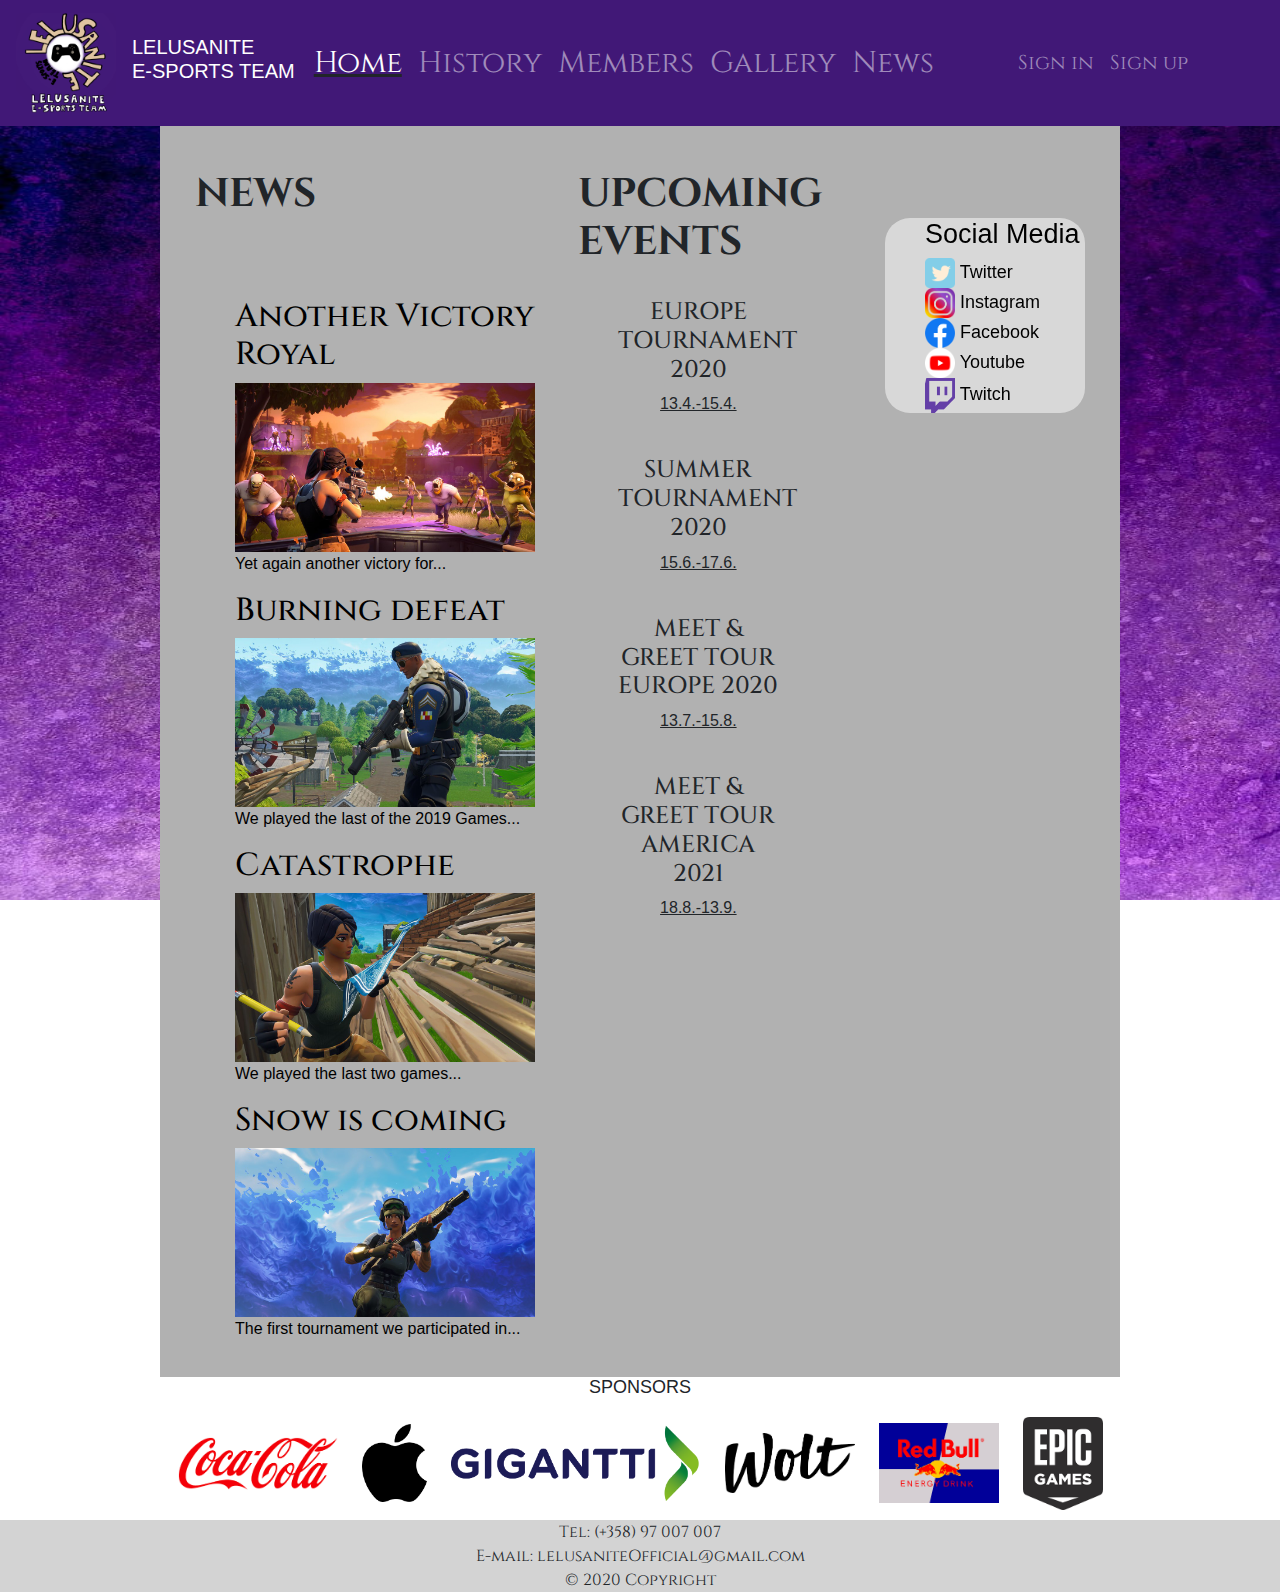
<file: index.html>
<!DOCTYPE html>
<html lang="en">
  <head>
    <link rel="icon" href="images/Logo.png">
      <meta charset="UTF-8">
      <meta name="viewport" content="width=device-width, initial-scale=1.0">
      <meta http-equiv="X-UA-Compatible" content="ie=edge">
      <meta name="description" content="Lelusanite is a parodic school project e-sports team from Finland. Main home page with links to content">
      <title>Home LELUSANITE</title>
      <link rel="stylesheet" href="https://stackpath.bootstrapcdn.com/bootstrap/4.4.1/css/bootstrap.min.css" integrity="sha384-Vkoo8x4CGsO3+Hhxv8T/Q5PaXtkKtu6ug5TOeNV6gBiFeWPGFN9MuhOf23Q9Ifjh" crossorigin="anonymous">
      <link rel="stylesheet" href="https://cdnjs.cloudflare.com/ajax/libs/font-awesome/4.7.0/css/font-awesome.min.css">
      <link rel="stylesheet" href="css/lelusanite.css">
      <link rel="stylesheet" href="css/Home.css">
      <link href='https://fonts.googleapis.com/css?family=Cinzel' rel='stylesheet'>
      
    
  </head>

  <body>
  
   
     <nav class="navbar navbar-expand-lg navbar-dark">
          <a class="navbar-brand" href="index.html"><img src="images/Logo.png" width="100px" ></a>
          <h1 class="Logo">LELUSANITE<br>E-SPORTS TEAM &nbsp</h1>
          <button class="navbar-toggler" type="button" data-toggle="collapse" data-target="#navbarText" aria-controls="navbarText" aria-expanded="false" aria-label="Toggle navigation">
            <span class="navbar-toggler-icon"></span>
          </button>
          <div class="collapse navbar-collapse" id="navbarText">
            <ul class="navbar-nav mr-auto">
              <li class="nav-item active">
                <a class="nav-link" href="index.html">Home <span class="sr-only">(current)</span></a>
              </li>
              <li class="nav-item">
                <a class="nav-link" href="History.html">History</a>
              </li>
              <li class="nav-item">
                <a class="nav-link" href="members.html">Members</a>
              </li>
              <li class="nav-item">
                <a class="nav-link" href="gallery.html">Gallery</a>
              </li>
              <li class="nav-item">
                <a class="nav-link" href="News.html">News </a>
              </li>
            </ul>
            <ul class="navbar-nav mr-auto">
                <span class="navbar-text"></span>
                  <li class="nav-item">
                  <a class="nav-link sign" href="signin.html">Sign in</a>
                  </li>
                  <li class="nav-item sign">
                    <a class="nav-link" href="signup.html">Sign up</a>
                  </li>          
            </ul> 
          </div>
      </nav>
     
      <div class="icon-bar desktop">
          <a href="https://twitter.com/fortnitegame" target="_blank" ><img src="images/twitter.png" width="35px"></a>
          <a href="https://www.instagram.com/fortnite/?hl=fi" target="_blank" ><img src="images/instagram.png" width="35px"></a>
          <a href="https://www.facebook.com/FortniteGame/" target="_blank" ><img src="images/facebook.png" width="35px"></a>
          <a href="https://www.youtube.com/channel/UClG8odDC8TS6Zpqk9CGVQiQ" target="_blank" ><img src="images/Youtube.png" width="35px"></a>
          <a href="https://www.twitch.tv/directory/game/Fortnite" target="_blank" ><img src="images/Twitch.png" width="35px"></a>
      </div>
    <div class="container">
      
       
        
      <div class="row">
            
        
          <div class="col-sm-5">
               
            <br>
            <center class="desktop"><h1><strong>NEWS </strong> </h1></center>
            <h1 class="mobile"><strong>NEWS </strong></h1>
          <br>
          <br>
          <br>


            <ul>
            <a href="News.html">
              <h2>Another Victory Royal</h2>
              <img class="center" src="images/nainen.jpg" width="300px" >
              <p>Yet again another victory for...</p>
            </a>
            <a href="News.html">
              <h2>Burning defeat</h2>
              <img class="center" src="images/mies.jpg" width="300px">
              <p>We played the last of the 2019 Games...</p>
          </a>
                <a href="News.html">
              <h2>Catastrophe</h2>
              <img class="center" src="images/kartta.jpg" width="300px">
              <p>We played the last two games...</p>
                </a>
              <a href="News.html">
              <h2>Snow is coming</h2>
                <img class="center" src="images/tyttö.jpg" width="300px">
                <p>The first tournament we participated in...</p>
              </a>
            
          
          </ul>
          </div>
          
          <div class="col-sm-3 mobile ">  
            <br>
            <center class="desktop"><h1><strong>UPCOMING EVENTS</strong></h1></center>
            <h1 class="mobile"><strong>UPCOMING EVENTS</strong></h1>
            <br>
            <center><ul>
              <h4>EUROPE TOURNAMENT 2020</h4>
              <p class="tour">13.4.-15.4.</p><br>
              <h4>SUMMER TOURNAMENT 2020</h4>
              <p class="tour">15.6.-17.6.</p><br>
              <h4>MEET & GREET TOUR EUROPE 2020</h4>
              <p class="tour">13.7.-15.8.</p><br>
              <h4>MEET & GREET TOUR AMERICA 2021 </h4>
              <p class="tour">18.8.-13.9.</p><br>
            </ul></center>
          </div>
          <!--Mobiili-->
          <div class="col-sm-1 desktop">
          </div>
          <div class="col-sm-6 desktop ">  
            <br>
            <center class="desktop"><h1><strong>UPCOMING EVENTS</strong></h1></center>
            <h1 class="mobile"><strong>UPCOMING EVENTS</strong></h1>
            <br>
            <center><ul>
              <h4>EUROPE TOURNAMENT 2020</h4>
              <p class="tour">13.4.-15.4.</p><br>
              <h4>SUMMER TOURNAMENT 2020</h4>
              <p class="tour">15.6.-17.6.</p><br>
              <h4>MEET & GREET TOUR EUROPE 2020</h4>
              <p class="tour">13.7.-15.8.</p><br>
              <h4>MEET & GREET TOUR AMERICA 2021 </h4>
              <p class="tour">18.8.-13.9.</p><br>
            </ul></center>
          </div>
          <!--Mobiili ends-->
          <div class="col-sm-1 mobile">
          </div>
          <div class="col-sm-3 mobile">
              <br>
              <br>
              <br>
              
              <div class="sticky mobile">  

                 <ul>  
                  <h2 class="socialMediaFont">Social Media</h2>
                  <li><a class="socialMedia" href="https://twitter.com/fortnitegame"target="_blank" ><img src="images/twitter.png" width="30px"> Twitter</a></li>
                  <li><a class="socialMedia" href="https://www.instagram.com/fortnite/?hl=fi"target="_blank" ><img src="images/instagram.png" width="30px"> Instagram</a></li>
                  <li><a class="socialMedia" href="https://www.facebook.com/FortniteGame/"target="_blank" ><img src="images/facebook.png" width="30px"> Facebook</a></li>
                  <li><a class="socialMedia" href="https://www.youtube.com/channel/UClG8odDC8TS6Zpqk9CGVQiQ"target="_blank" ><img src="images/Youtube.png" width="30px"> Youtube</a></li>
                  <li><a class="socialMedia" href="https://www.twitch.tv/directory/game/Fortnite"target="_blank" ><img src="images/Twitch.png" width="30px"> Twitch</a></li>
                </ul>
                </div>    
                
          </div>


         </div>
        </div>


          
              








          
          



                  
    </div>
    <script src="https://code.jquery.com/jquery-3.4.1.slim.min.js" integrity="sha384-J6qa4849blE2+poT4WnyKhv5vZF5SrPo0iEjwBvKU7imGFAV0wwj1yYfoRSJoZ+n" crossorigin="anonymous"></script>
    <script src="https://cdn.jsdelivr.net/npm/popper.js@1.16.0/dist/umd/popper.min.js" integrity="sha384-Q6E9RHvbIyZFJoft+2mJbHaEWldlvI9IOYy5n3zV9zzTtmI3UksdQRVvoxMfooAo" crossorigin="anonymous"></script>
    <script src="https://stackpath.bootstrapcdn.com/bootstrap/4.4.1/js/bootstrap.min.js" integrity="sha384-wfSDF2E50Y2D1uUdj0O3uMBJnjuUD4Ih7YwaYd1iqfktj0Uod8GCExl3Og8ifwB6" crossorigin="anonymous"></script>  
  
    <footer class="footer2">  
      <h3>SPONSORS</h3>       
      <a href="https://www.coca-colacompany.com/" target="_blank" ><img src="images/cocacola.png" alt="Coca-cola logo" width="160px" style="margin:10px"></a>
      <a href="https://www.apple.com/" target="_blank" ><img src="images/apple.png" alt="Apple logo" width="65px" style="margin:10px"></a>
      <a href="https://www.gigantti.fi/#" target="_blank" ><img src="images/gigantti.png" alt="Gigantti logo" width="250px" style="margin:10px"></a>
      <a href="https://wolt.com/en/" target="_blank" ><img src="images/wolt.png" alt="Wolt logo" width="130px" style="margin:10px"></a>
      <a href="https://www.redbull.com/fi-fi/" target="_blank" ><img src="images/redbull.png" alt="Redbull logo" width="120px" style="margin:10px"></a>
      <a href="https://www.epicgames.com/store/en-US/" target="_blank" ><img src="images/epic.png" alt="Epic games logo" width="80px" style="margin:10px"></a>
      </footer>
    
      <center><footer>Tel: (+358) 97 007 007 <br> E-mail: lelusaniteOfficial@gmail.com  </footer></center>
    <center><footer> © 2020 Copyright</footer></center>
              
  </body>
</html>
</file>
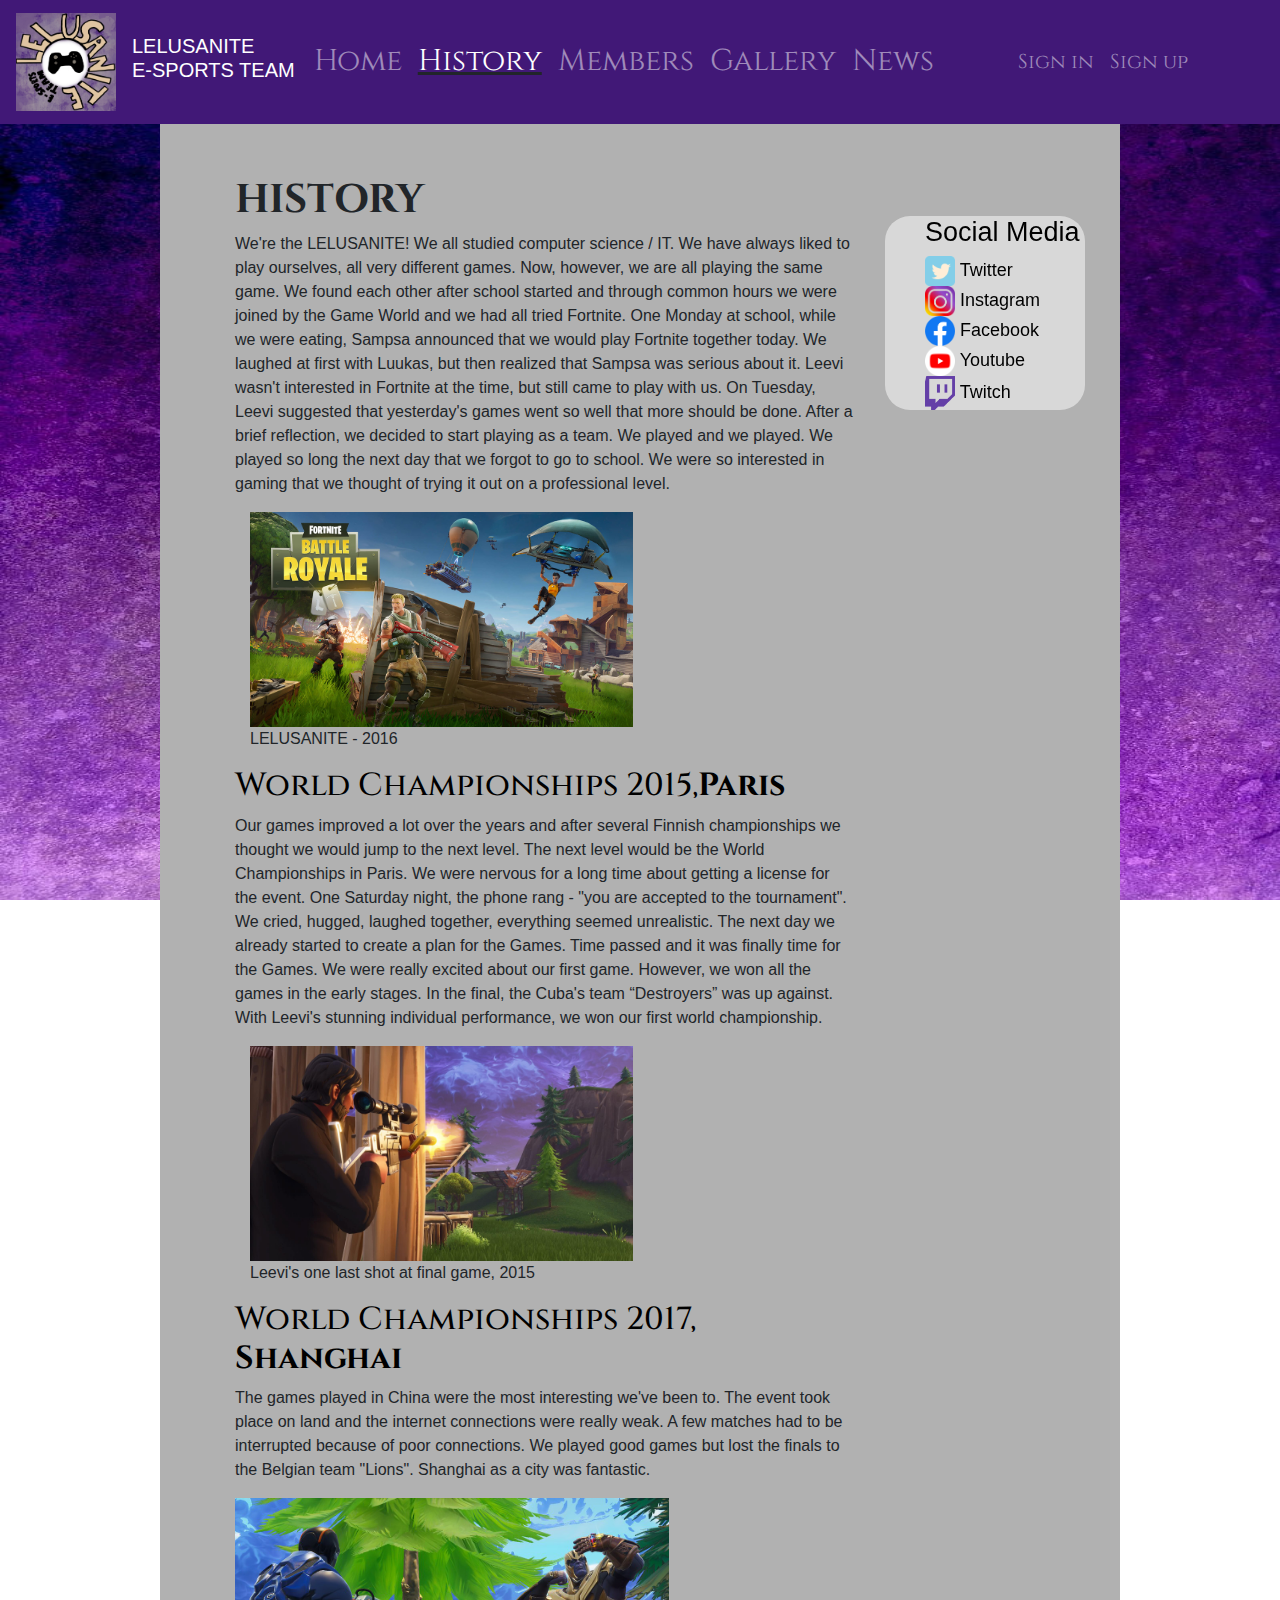
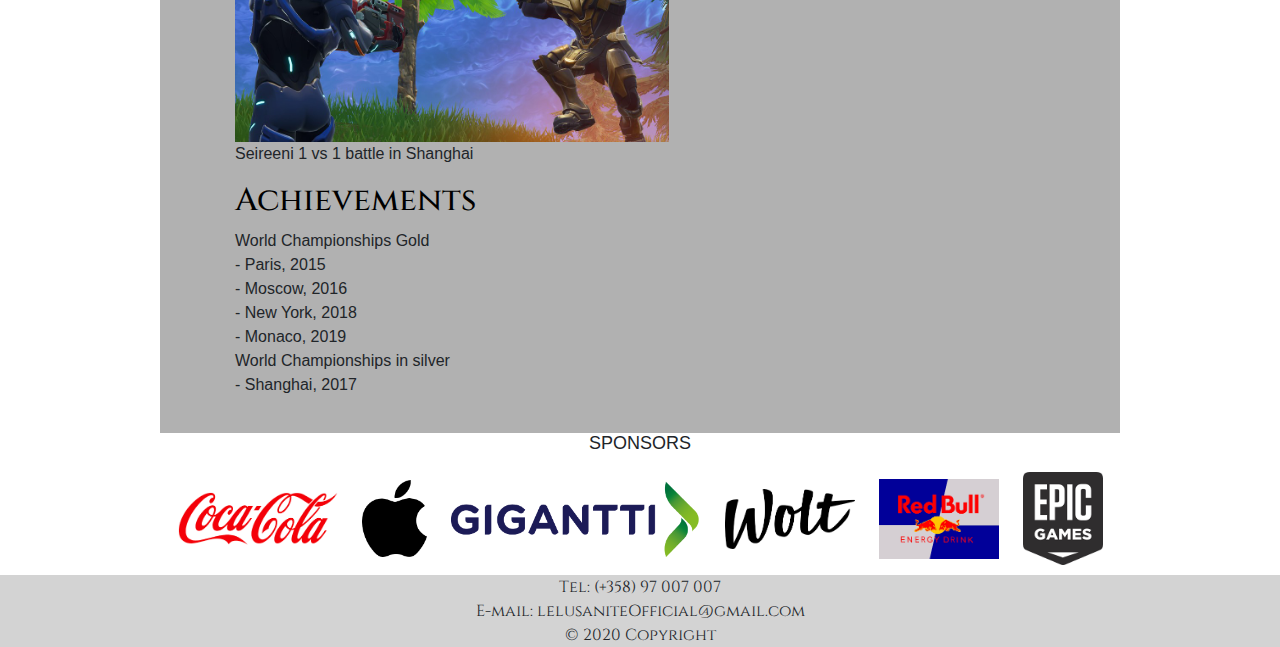
<file: History.html>
<!DOCTYPE html>
<html lang="en">
<head>
    <meta charset="UTF-8">
    <meta name="viewport" content="width=device-width, initial-scale=1.0">
    <meta name="description" content="Lelusanite is a parodic school project e-sports team from Finland">
    <meta http-equiv="X-UA-Compatible" content="ie=edge">
    <title>LELUSANITE</title>
    <link rel="stylesheet" href="https://stackpath.bootstrapcdn.com/bootstrap/4.4.1/css/bootstrap.min.css" integrity="sha384-Vkoo8x4CGsO3+Hhxv8T/Q5PaXtkKtu6ug5TOeNV6gBiFeWPGFN9MuhOf23Q9Ifjh" crossorigin="anonymous">
    <link rel="stylesheet" href="css/lelusanite.css">
    <link rel="stylesheet" href="css/History.css">
    <link href='https://fonts.googleapis.com/css?family=Cinzel' rel='stylesheet'>
</head>

<body>
    <nav class="navbar navbar-expand-lg navbar-dark">
        <a class="navbar-brand" href="Home.html"><img src="images/Logo2.png" width="100px" ></a>
        <h1 class="Logo">LELUSANITE<br>E-SPORTS TEAM &nbsp</h1>
        <button class="navbar-toggler" type="button" data-toggle="collapse" data-target="#navbarText" aria-controls="navbarText" aria-expanded="false" aria-label="Toggle navigation">
          <span class="navbar-toggler-icon"></span>
        </button>
        <div class="collapse navbar-collapse" id="navbarText">
          <ul class="navbar-nav mr-auto">
            <li class="nav-item">
              <a class="nav-link" href="index.html">Home </a>
            </li>
            <li class="nav-item active">
              <a class="nav-link" href="History.html">History<span class="sr-only">(current)</span></a>
            </li>
            <li class="nav-item">
              <a class="nav-link" href="members.html">Members</a>
            </li>
            <li class="nav-item">
              <a class="nav-link" href="gallery.html">Gallery</a>
            </li>
            <li class="nav-item">
                <a class="nav-link" href="News.html">News </a>
            </li>
          </ul>
          <ul class="navbar-nav mr-auto">
                <span class="navbar-text"></span>
                  <li class="nav-item">
                  <a class="nav-link sign" href="signin.html">Sign in</a>
                  </li>
                  <li class="nav-item sign">
                      <a class="nav-link" href="signup.html">Sign up</a>
                 </li>          
          </ul>
         
        </div>
      </nav>




      <div class="icon-bar desktop">
          <a href="https://twitter.com/fortnitegame" target="_blank" ><img src="images/twitter.png" width="35px"></a>
          <a href="https://www.instagram.com/fortnite/?hl=fi" target="_blank" ><img src="images/instagram.png" width="35px"></a>
          <a href="https://www.facebook.com/FortniteGame/" target="_blank" ><img src="images/facebook.png" width="35px"></a>
          <a href="https://www.youtube.com/channel/UClG8odDC8TS6Zpqk9CGVQiQ" target="_blank" ><img src="images/Youtube.png" width="35px"></a>
          <a href="https://www.twitch.tv/directory/game/Fortnite" target="_blank" ><img src="images/Twitch.png" width="35px"></a>
      </div>    
      



    <div class="container">
      <div class="row">
        <div class="col-sm-9">
          <br>
          <ul>
            <h1>
                <center class="desktop"><strong>HISTORY</strong></center>
              </h1>
            <h1 class="mobile"><strong>HISTORY</strong></h1>
        <p>
            We're the LELUSANITE! We all studied computer science / IT. We have always liked to play ourselves, all very different games. Now, however, we are all playing the same game. We found each other after school started and through common hours we were joined by the Game World and we had all tried Fortnite. One Monday at school, while we were eating, Sampsa announced that we would play Fortnite together today. We laughed at first with Luukas, but then realized that Sampsa was serious about it. Leevi wasn't interested in Fortnite at the time, but still came to play with us. On Tuesday, Leevi suggested that yesterday's games went so well that more should be done. After a brief reflection, we decided to start playing as a team. We played and we played. We played so long the next day that we forgot to go to school. We were so interested in gaming that we thought of trying it out on a professional level.
        </p>
        <div class="col-sm-8">
        <figure><img src="images/lelu.jpg" width="100%"> <figcaption> LELUSANITE - 2016 </figcaption> </figure>
        </div>
        <h2>
            <bold>World Championships 2015,<strong>Paris</strong></bold>
        </h2>

        <p>
            Our games improved a lot over the years and after several Finnish championships we thought we would jump to the next level. The next level would be the World Championships in Paris. We were nervous for a long time about getting a license for the event. One Saturday night, the phone rang - "you are accepted to the tournament". We cried, hugged, laughed together, everything seemed unrealistic. The next day we already started to create a plan for the Games.

            Time passed and it was finally time for the Games. We were really excited about our first game. However, we won all the games in the early stages. In the final, the Cuba's team “Destroyers” was up against. With Leevi's stunning individual performance, we won our first world championship.
            <div class="col-sm-8"> 
            </class><figure><img src="images/sniper.jpg" width="100%"> <figcaption> Leevi's one last shot at final game, 2015 </figcaption> </figure>
            </div>
        </p>
            <h2>
                    <bold>World Championships 2017, <strong>Shanghai</strong></bold>
            </h2>
            <p>
            The games played in China were the most interesting we've been to. The event took place on land and the internet connections were really weak. A few matches had to be interrupted because of poor connections. We played good games but lost the finals to the Belgian team "Lions". Shanghai as a city was fantastic.

           
        </p>
        <figure><img src="images/battle.jpg" width="70%" align="center"> <figcaption>Seireeni 1 vs 1 battle in Shanghai </figcaption> </figure>
        
        
        <h2>
                Achievements
        </h2>
        <P>
                World Championships Gold <br>
                - Paris, 2015 <br>
                - Moscow, 2016 <br>
                - New York, 2018 <br>
                - Monaco, 2019 <br>

                World Championships in silver <br>
                - Shanghai, 2017 <br>
        </P>
       
      </ul>

        
 

       


                  





        
          </div>
          <div class="col-sm-3">  
              <br>
              <br>
              <br>
            <div class="sticky mobile">  
               
              <ul>  
                  <h2 class="socialMediaFont">Social Media</h2>
                  <li><a class="socialMedia" href="https://twitter.com/fortnitegame"target="_blank" ><img src="images/twitter.png" width="30px"> Twitter</a></li>
                  <li><a class="socialMedia" href="https://www.instagram.com/fortnite/?hl=fi"target="_blank" ><img src="images/instagram.png" width="30px"> Instagram</a></li>
                  <li><a class="socialMedia" href="https://www.facebook.com/FortniteGame/"target="_blank" ><img src="images/facebook.png" width="30px"> Facebook</a></li>
                  <li><a class="socialMedia" href="https://www.youtube.com/channel/UClG8odDC8TS6Zpqk9CGVQiQ"target="_blank" ><img src="images/Youtube.png" width="30px"> Youtube</a></li>
                  <li><a class="socialMedia" href="https://www.twitch.tv/directory/game/Fortnite"target="_blank" ><img src="images/Twitch.png" width="30px"> Twitch</a></li>
                  
                
              </div>      




        </div>
        <br>
    </div>             
    </div>
    
        
    <script src="https://code.jquery.com/jquery-3.4.1.slim.min.js" integrity="sha384-J6qa4849blE2+poT4WnyKhv5vZF5SrPo0iEjwBvKU7imGFAV0wwj1yYfoRSJoZ+n" crossorigin="anonymous"></script>
    <script src="https://cdn.jsdelivr.net/npm/popper.js@1.16.0/dist/umd/popper.min.js" integrity="sha384-Q6E9RHvbIyZFJoft+2mJbHaEWldlvI9IOYy5n3zV9zzTtmI3UksdQRVvoxMfooAo" crossorigin="anonymous"></script>
    <script src="https://stackpath.bootstrapcdn.com/bootstrap/4.4.1/js/bootstrap.min.js" integrity="sha384-wfSDF2E50Y2D1uUdj0O3uMBJnjuUD4Ih7YwaYd1iqfktj0Uod8GCExl3Og8ifwB6" crossorigin="anonymous"></script>  
    
    <footer class="footer2">  
      <h3>SPONSORS</h3>       
      <a href="https://www.coca-colacompany.com/" target="_blank" ><img src="images/cocacola.png" alt="Coca-cola logo" width="160px" style="margin:10px"></a>
      <a href="https://www.apple.com/" target="_blank" ><img src="images/apple.png" alt="Apple logo" width="65px" style="margin:10px"></a>
      <a href="https://www.gigantti.fi/#" target="_blank" ><img src="images/gigantti.png" alt="Gigantti logo" width="250px" style="margin:10px"></a>
      <a href="https://wolt.com/en/" target="_blank" ><img src="images/wolt.png" alt="Wolt logo" width="130px" style="margin:10px"></a>
      <a href="https://www.redbull.com/fi-fi/" target="_blank" ><img src="images/redbull.png" alt="Redbull logo" width="120px" style="margin:10px"></a>
      <a href="https://www.epicgames.com/store/en-US/" target="_blank" ><img src="images/epic.png" alt="Epic games logo" width="80px" style="margin:10px"></a>
      </footer>
    <center><footer>Tel: (+358) 97 007 007 <br> E-mail: lelusaniteOfficial@gmail.com  </footer></center>
    <center><footer> © 2020 Copyright</footer></center>    
  </body>
</html>
</file>
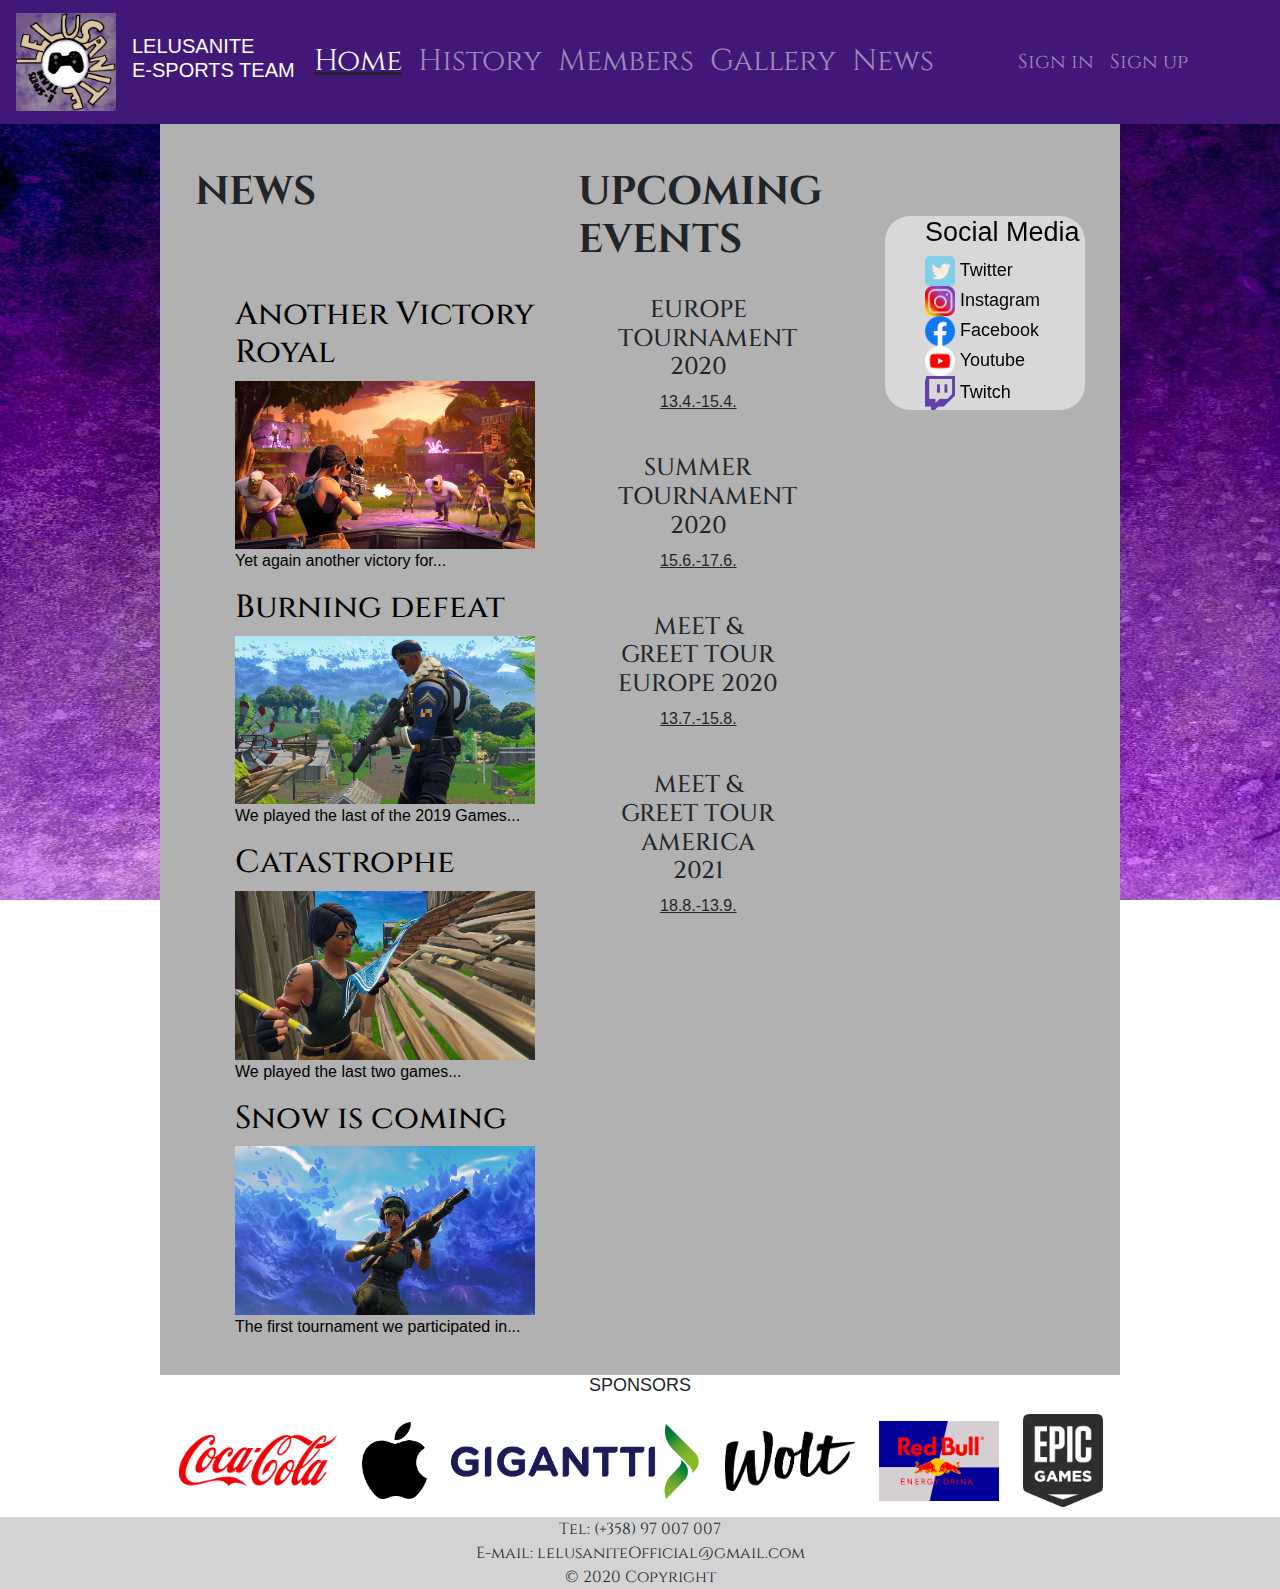
<file: Home.html>
<!DOCTYPE html>
<html lang="en">
  <head>
      <meta charset="UTF-8">
      <meta name="viewport" content="width=device-width, initial-scale=1.0">
      <meta http-equiv="X-UA-Compatible" content="ie=edge">
      <meta name="description" content="Lelusanite is a parodic school project e-sports team from Finland">
      <title>LELUSANITE</title>
      <link rel="stylesheet" href="https://stackpath.bootstrapcdn.com/bootstrap/4.4.1/css/bootstrap.min.css" integrity="sha384-Vkoo8x4CGsO3+Hhxv8T/Q5PaXtkKtu6ug5TOeNV6gBiFeWPGFN9MuhOf23Q9Ifjh" crossorigin="anonymous">
      <link rel="stylesheet" href="https://cdnjs.cloudflare.com/ajax/libs/font-awesome/4.7.0/css/font-awesome.min.css">
      <link rel="stylesheet" href="css/lelusanite.css">
      <link rel="stylesheet" href="css/Home.css">
      <link href='https://fonts.googleapis.com/css?family=Cinzel' rel='stylesheet'>
      
    
  </head>

  <body>
  
   
     <nav class="navbar navbar-expand-lg navbar-dark">
          <a class="navbar-brand" href="Home.html"><img src="images/Logo2.png" width="100px" ></a>
          <h1 class="Logo">LELUSANITE<br>E-SPORTS TEAM &nbsp</h1>
          <button class="navbar-toggler" type="button" data-toggle="collapse" data-target="#navbarText" aria-controls="navbarText" aria-expanded="false" aria-label="Toggle navigation">
            <span class="navbar-toggler-icon"></span>
          </button>
          <div class="collapse navbar-collapse" id="navbarText">
            <ul class="navbar-nav mr-auto">
              <li class="nav-item active">
                <a class="nav-link" href="Home.html">Home <span class="sr-only">(current)</span></a>
              </li>
              <li class="nav-item">
                <a class="nav-link" href="History.html">History</a>
              </li>
              <li class="nav-item">
                <a class="nav-link" href="members.html">Members</a>
              </li>
              <li class="nav-item">
                <a class="nav-link" href="gallery.html">Gallery</a>
              </li>
              <li class="nav-item">
                <a class="nav-link" href="News.html">News </a>
              </li>
            </ul>
            <ul class="navbar-nav mr-auto">
                <span class="navbar-text"></span>
                  <li class="nav-item">
                  <a class="nav-link sign" href="signin.html">Sign in</a>
                  </li>
                  <li class="nav-item sign">
                    <a class="nav-link" href="signup.html">Sign up</a>
                  </li>          
            </ul> 
          </div>
      </nav>
     
      <div class="icon-bar desktop">
          <a href="https://twitter.com/fortnitegame" target="_blank" ><img src="images/twitter.png" width="35px"></a>
          <a href="https://www.instagram.com/fortnite/?hl=fi" target="_blank" ><img src="images/instagram.png" width="35px"></a>
          <a href="https://www.facebook.com/FortniteGame/" target="_blank" ><img src="images/facebook.png" width="35px"></a>
          <a href="https://www.youtube.com/channel/UClG8odDC8TS6Zpqk9CGVQiQ" target="_blank" ><img src="images/Youtube.png" width="35px"></a>
          <a href="https://www.twitch.tv/directory/game/Fortnite" target="_blank" ><img src="images/Twitch.png" width="35px"></a>
      </div>
    <div class="container">
      
       
        
      <div class="row">
            
        
          <div class="col-sm-5">
               
            <br>
            <center class="desktop"><h1><strong>NEWS </strong> </h1></center>
            <h1 class="mobile"><strong>NEWS </strong></h1>
          <br>
          <br>
          <br>


            <ul>
            <a href="News.html">
              <h2>Another Victory Royal</h2>
              <img class="center" src="images/nainen.jpg" width="300px" >
              <p>Yet again another victory for...</p>
            </a>
            <a href="News.html">
              <h2>Burning defeat</h2>
              <img class="center" src="images/mies.jpg" width="300px">
              <p>We played the last of the 2019 Games...</p>
          </a>
                <a href="News.html">
              <h2>Catastrophe</h2>
              <img class="center" src="images/kartta.jpg" width="300px">
              <p>We played the last two games...</p>
                </a>
              <a href="News.html">
              <h2>Snow is coming</h2>
                <img class="center" src="images/tyttö.jpg" width="300px">
                <p>The first tournament we participated in...</p>
              </a>
            
          
          </ul>
          </div>
          
          <div class="col-sm-3 mobile ">  
            <br>
            <center class="desktop"><h1><strong>UPCOMING EVENTS</strong></h1></center>
            <h1 class="mobile"><strong>UPCOMING EVENTS</strong></h1>
            <br>
            <center><ul>
              <h4>EUROPE TOURNAMENT 2020</h4>
              <p class="tour">13.4.-15.4.</p><br>
              <h4>SUMMER TOURNAMENT 2020</h4>
              <p class="tour">15.6.-17.6.</p><br>
              <h4>MEET & GREET TOUR EUROPE 2020</h4>
              <p class="tour">13.7.-15.8.</p><br>
              <h4>MEET & GREET TOUR AMERICA 2021 </h4>
              <p class="tour">18.8.-13.9.</p><br>
            </ul></center>
          </div>
          <!--Mobiili-->
          <div class="col-sm-1 desktop">
          </div>
          <div class="col-sm-6 desktop ">  
            <br>
            <center class="desktop"><h1><strong>UPCOMING EVENTS</strong></h1></center>
            <h1 class="mobile"><strong>UPCOMING EVENTS</strong></h1>
            <br>
            <center><ul>
              <h4>EUROPE TOURNAMENT 2020</h4>
              <p class="tour">13.4.-15.4.</p><br>
              <h4>SUMMER TOURNAMENT 2020</h4>
              <p class="tour">15.6.-17.6.</p><br>
              <h4>MEET & GREET TOUR EUROPE 2020</h4>
              <p class="tour">13.7.-15.8.</p><br>
              <h4>MEET & GREET TOUR AMERICA 2021 </h4>
              <p class="tour">18.8.-13.9.</p><br>
            </ul></center>
          </div>
          <!--Mobiili ends-->
          <div class="col-sm-1 mobile">
          </div>
          <div class="col-sm-3 mobile">
              <br>
              <br>
              <br>
              
              <div class="sticky mobile">  

                 <ul>  
                  <h2 class="socialMediaFont">Social Media</h2>
                  <li><a class="socialMedia" href="https://twitter.com/fortnitegame"target="_blank" ><img src="images/twitter.png" width="30px"> Twitter</a></li>
                  <li><a class="socialMedia" href="https://www.instagram.com/fortnite/?hl=fi"target="_blank" ><img src="images/instagram.png" width="30px"> Instagram</a></li>
                  <li><a class="socialMedia" href="https://www.facebook.com/FortniteGame/"target="_blank" ><img src="images/facebook.png" width="30px"> Facebook</a></li>
                  <li><a class="socialMedia" href="https://www.youtube.com/channel/UClG8odDC8TS6Zpqk9CGVQiQ"target="_blank" ><img src="images/Youtube.png" width="30px"> Youtube</a></li>
                  <li><a class="socialMedia" href="https://www.twitch.tv/directory/game/Fortnite"target="_blank" ><img src="images/Twitch.png" width="30px"> Twitch</a></li>
                </ul>
                </div>    
                
          </div>


         </div>
        </div>


          
              








          
          



                  
    </div>
    <script src="https://code.jquery.com/jquery-3.4.1.slim.min.js" integrity="sha384-J6qa4849blE2+poT4WnyKhv5vZF5SrPo0iEjwBvKU7imGFAV0wwj1yYfoRSJoZ+n" crossorigin="anonymous"></script>
    <script src="https://cdn.jsdelivr.net/npm/popper.js@1.16.0/dist/umd/popper.min.js" integrity="sha384-Q6E9RHvbIyZFJoft+2mJbHaEWldlvI9IOYy5n3zV9zzTtmI3UksdQRVvoxMfooAo" crossorigin="anonymous"></script>
    <script src="https://stackpath.bootstrapcdn.com/bootstrap/4.4.1/js/bootstrap.min.js" integrity="sha384-wfSDF2E50Y2D1uUdj0O3uMBJnjuUD4Ih7YwaYd1iqfktj0Uod8GCExl3Og8ifwB6" crossorigin="anonymous"></script>  
  
    <footer class="footer2">  
      <h3>SPONSORS</h3>       
      <a href="https://www.coca-colacompany.com/" target="_blank" ><img src="images/cocacola.png" alt="Coca-cola logo" width="160px" style="margin:10px"></a>
      <a href="https://www.apple.com/" target="_blank" ><img src="images/apple.png" alt="Apple logo" width="65px" style="margin:10px"></a>
      <a href="https://www.gigantti.fi/#" target="_blank" ><img src="images/gigantti.png" alt="Gigantti logo" width="250px" style="margin:10px"></a>
      <a href="https://wolt.com/?pid=googleadwords_int&gclid=CjwKCAiA1L_xBRA2EiwAgcLKA0k8J6ZNTzcQ7oLjGwU1EMftHhNEPzbXnIQpvtsJYW1FqJolpAdfRhoCQ-UQAvD_BwE" target="_blank" ><img src="images/wolt.png" alt="Wolt logo" width="130px" style="margin:10px"></a>
      <a href="https://www.redbull.com/fi-fi/" target="_blank" ><img src="images/redbull.png" alt="Redbull logo" width="120px" style="margin:10px"></a>
      <a href="https://www.epicgames.com/store/en-US/" target="_blank" ><img src="images/epic.png" alt="Epic games logo" width="80px" style="margin:10px"></a>
      </footer>
    
      <center><footer>Tel: (+358) 97 007 007 <br> E-mail: lelusaniteOfficial@gmail.com  </footer></center>
    <center><footer> © 2020 Copyright</footer></center>
              
  </body>
</html>
</file>
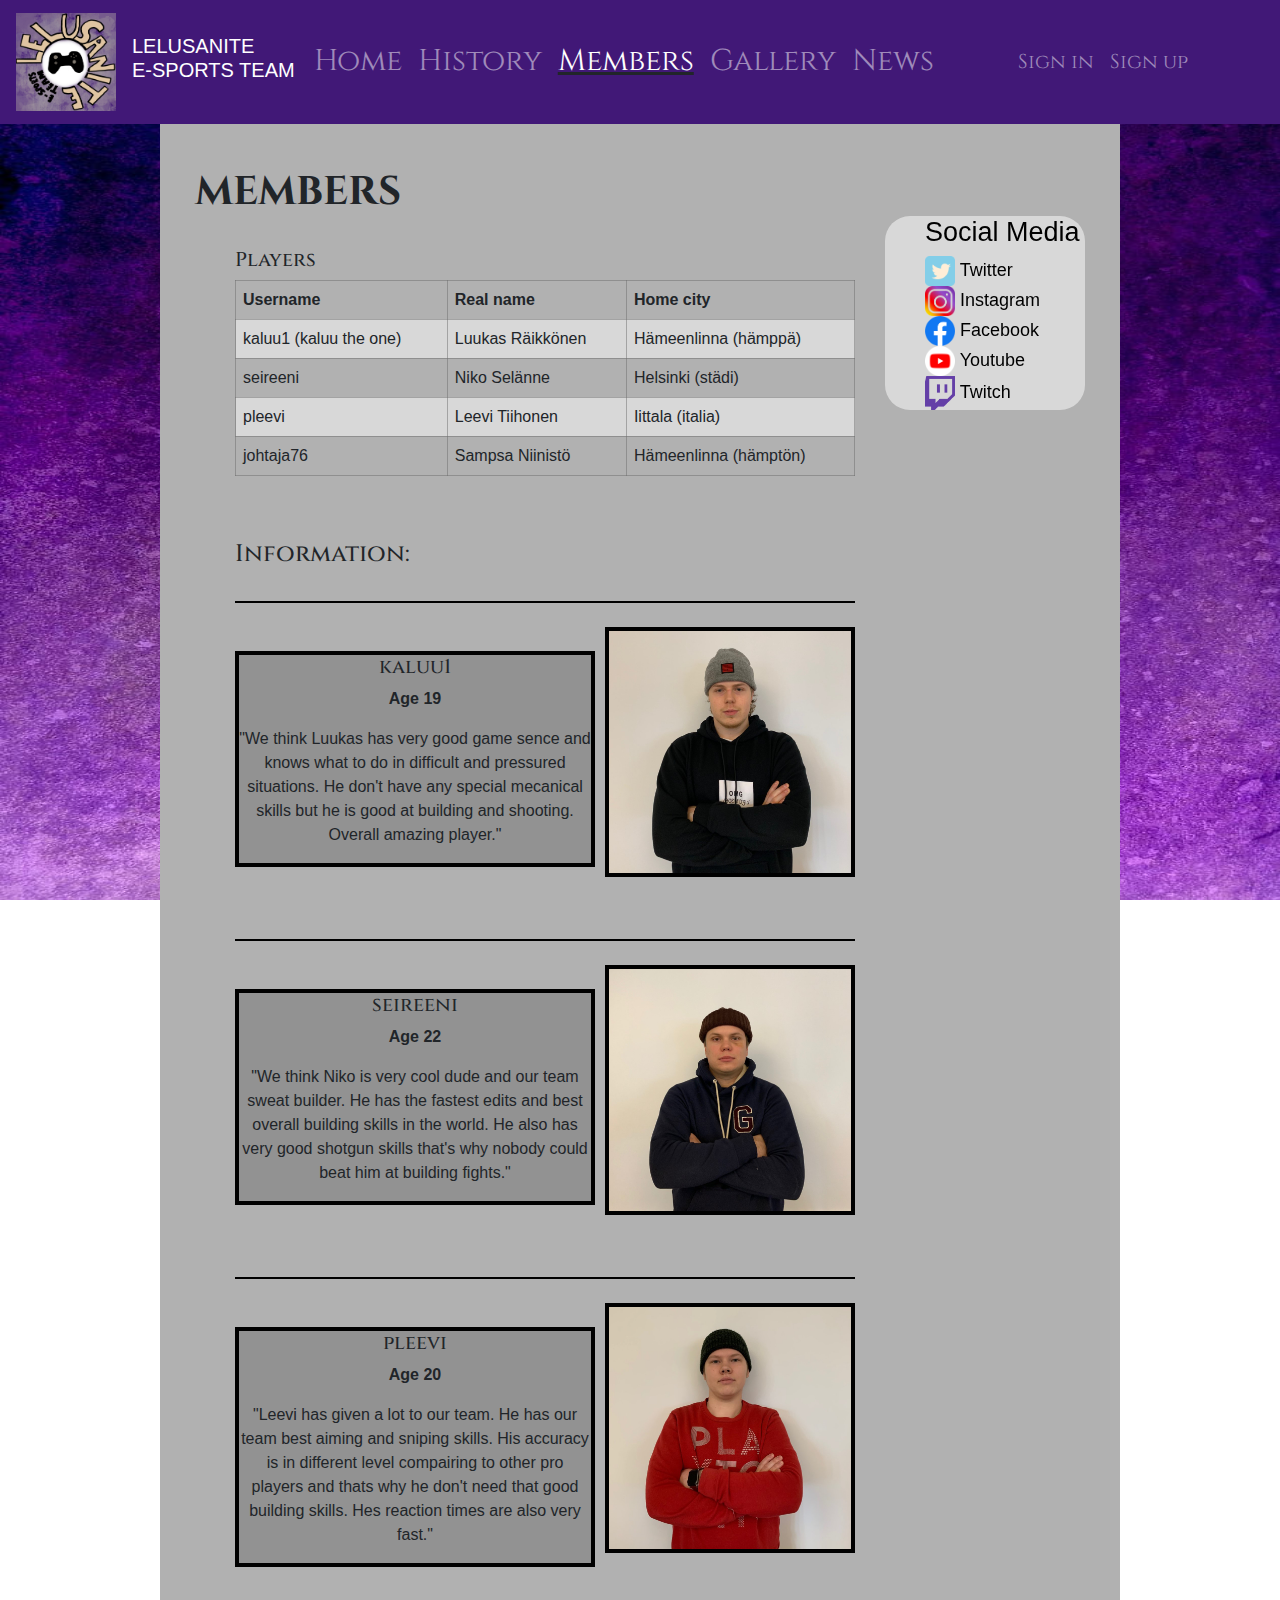
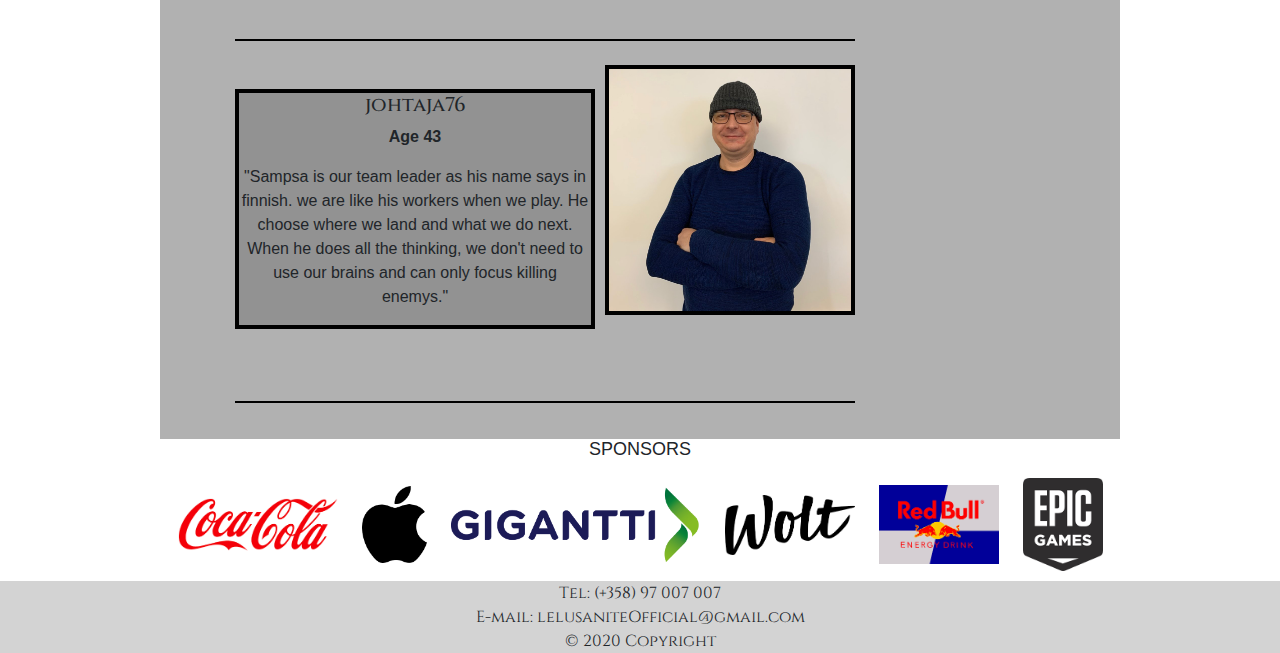
<file: members.html>
<!DOCTYPE html>
<html lang="en">
<head>
    <meta charset="UTF-8">
    <meta name="viewport" content="width=device-width, initial-scale=1.0">
    <meta name="description" content="Lelusanite is a parodic school project e-sports team from Finland">
    <meta http-equiv="X-UA-Compatible" content="ie=edge">
    <title>LELUSANITE</title>
    <link rel="stylesheet" href="https://stackpath.bootstrapcdn.com/bootstrap/4.4.1/css/bootstrap.min.css" integrity="sha384-Vkoo8x4CGsO3+Hhxv8T/Q5PaXtkKtu6ug5TOeNV6gBiFeWPGFN9MuhOf23Q9Ifjh" crossorigin="anonymous">
    <link rel="stylesheet" href="css/lelusanite.css">
    <link rel="stylesheet" href="css/members.css">
    <link href='https://fonts.googleapis.com/css?family=Cinzel' rel='stylesheet'>
</head>

<body>
    <nav class="navbar navbar-expand-lg navbar-dark">
        <a class="navbar-brand" href="Home.html"><img src="images/Logo2.png" width="100px" ></a>
        <h1 class="Logo">LELUSANITE<br>E-SPORTS TEAM &nbsp</h1>
        <button class="navbar-toggler" type="button" data-toggle="collapse" data-target="#navbarText" aria-controls="navbarText" aria-expanded="false" aria-label="Toggle navigation">
          <span class="navbar-toggler-icon"></span>
        </button>
        <div class="collapse navbar-collapse" id="navbarText">
          <ul class="navbar-nav mr-auto">
            <li class="nav-item">
              <a class="nav-link" href="Home.html">Home </a>
            </li>
            <li class="nav-item">
              <a class="nav-link" href="History.html">History</a>
            </li>
            <li class="nav-item active">
              <a class="nav-link" href="members.html">Members<span class="sr-only">(current)</span></a>
            </li>
            <li class="nav-item">
              <a class="nav-link" href="gallery.html">Gallery</a>
            </li>
            <li class="nav-item">
              <a class="nav-link" href="News.html">News </a>
            </li>
          </ul>
          <ul class="navbar-nav mr-auto">
              <span class="navbar-text"></span>
                <li class="nav-item">
                <a class="nav-link sign" href="signin.html">Sign in</a>
                </li>
                <li class="nav-item sign">
                    <a class="nav-link" href="signup.html">Sign up</a>
                  </li>          
              </ul>
          
        </div>
      </nav>

      <div class="icon-bar mobile">
          <a href="https://twitter.com/fortnitegame" target="_blank" ><img src="images/twitter.png" width="35px"></a>
          <a href="https://www.instagram.com/fortnite/?hl=fi" target="_blank" ><img src="images/instagram.png" width="35px"></a>
          <a href="https://www.facebook.com/FortniteGame/" target="_blank" ><img src="images/facebook.png" width="35px"></a>
          <a href="https://www.youtube.com/channel/UClG8odDC8TS6Zpqk9CGVQiQ" target="_blank" ><img src="images/Youtube.png" width="35px"></a>
          <a href="https://www.twitch.tv/directory/game/Fortnite" target="_blank" ><img src="images/Twitch.png" width="35px"></a>
        </div>

    <div class="container">



       <div class="row">


          <div class="col-sm-9">
            <br>
            <center class="mobile"><h1><strong>MEMBERS</strong> </h1></center>
              <h1 class="desktop"><strong>MEMBERS</strong></h1>
              <br>
           <ul>   
              <h5>Players</h5>
          <table>
            <tr>
              <th>Username</th>
              <th>Real name</th>
              <th>Home city</th>
            </tr>
            <tr>
              <td>kaluu1 (kaluu the one)</td>
              <td>Luukas Räikkönen</td>
              <td>Hämeenlinna (hämppä)</td>
            </tr>
            <tr>
              <td>seireeni</td>
              <td>Niko Selänne</td>
              <td>Helsinki (städi)</td>
            </tr>
            <tr>
              <td>pleevi</td>
              <td>Leevi Tiihonen</td>
              <td>Iittala (italia)</td>
            </tr>
            <tr>
              <td>johtaja76</td>
              <td>Sampsa Niinistö</td>
              <td>Hämeenlinna (hämptön)</td>
            </tr>
          </table>
        </ul>
          <br><br>
          <ul>
          <h4>Information:</h4>
          
          <br>
          <div class="line"></div>
          <br>
          <div class="juu1 mobile" > <img src="images/luukas.jpg" width="100%"  height="100%"></div>
            <img class="juu desktop" src="images/luukas.jpg" width="250px" align="right">

          <br>
          <div class="box">
          <h5>kaluu1</h5>

          <p>
            <b>Age 19</b>
          </p>
            <p>"We think Luukas has very good game sence and knows what to do in difficult and pressured situations. He don't have any special mecanical skills but he is good at building and shooting. Overall amazing player."</p>

          </div>
          <br>
          <br>
          <br>
          <div class="line"></div>
          <br>
          <div class="juu1 mobile" > <img src="images/niko.jpg" width="100%"  height="100%"></div>
            <img class="juu desktop" src="images/niko.jpg" width="250px" align="right">
          
          <br>
          <div class="box">
          <h5>seireeni</h5>
          <p>
              <b>Age 22</b>
            </p>
            <p>"We think Niko is very cool dude and our team sweat builder. He has the fastest edits and best overall building skills in the world. He also has very good shotgun skills that's why nobody could beat him at building fights."</p>
          </div>
          <br>
          <br>
          <br>
          <div class="line"></div>
          <br>
          <div class="juu1 mobile" > <img src="images/leevi.jpg" width="100%"  height="100%"></div>
          <img class="juu desktop" src="images/leevi.jpg" width="250px" align="right">
          
          <br>
          <div class="box">
            <h5>pleevi</h5>
            <p>
                <b>Age 20</b>
              </p>
            <p>"Leevi has given a lot to our team. He has our team best aiming and sniping skills. His accuracy is in different level compairing to other pro players and thats why he don't need that good building skills. Hes reaction times are also very fast."</p>
          </div>
          <br>
          <br>
          <br>    
          <div class="line"></div>
          <br>
          <div class="juu1 mobile" > <img src="images/sampsa.jpg" width="100%" height="100%"></div>
            <img class="juu desktop" src="images/sampsa.jpg" width="250px" align="right">
          <br>
          <div class="box">
            <h5>johtaja76</h5>
            <p>
                <b>Age 43</b>
              </p>
              <p>"Sampsa is our team leader as his name says in finnish. we are like his workers when we play. He choose where we land and what we do next. When he does all the thinking, we don't need to use our brains and can only focus killing enemys."</p>
          </div>
          <br>
          <br>
          <br>

          <div class="line"></div>
        </ul>
        </div>
      
          <div class="col-sm-3 desktop">
              <br>
              <br>
              <br>
              <div class="sticky desktop">  
                  
                <ul>  
                  <h2 class="socialMediaFont">Social Media</h2>
                  <li><a class="socialMedia" href="https://twitter.com/fortnitegame"target="_blank" ><img src="images/twitter.png" width="30px"> Twitter</a></li>
                  <li><a class="socialMedia" href="https://www.instagram.com/fortnite/?hl=fi"target="_blank" ><img src="images/instagram.png" width="30px"> Instagram</a></li>
                  <li><a class="socialMedia" href="https://www.facebook.com/FortniteGame/"target="_blank" ><img src="images/facebook.png" width="30px"> Facebook</a></li>
                  <li><a class="socialMedia" href="https://www.youtube.com/channel/UClG8odDC8TS6Zpqk9CGVQiQ"target="_blank" ><img src="images/Youtube.png" width="30px"> Youtube</a></li>
                  <li><a class="socialMedia" href="https://www.twitch.tv/directory/game/Fortnite"target="_blank" ><img src="images/Twitch.png" width="30px"> Twitch</a></li>
                </ul>
                 </div> 
          </div>
        </div>
          



          
          </div>
        </div>
      
        <footer class="footer2">  
          <h3>SPONSORS</h3>       
          <a href="https://www.coca-colacompany.com/" target="_blank" ><img src="images/cocacola.png" alt="Coca-cola logo" width="160px" style="margin:10px"></a>
          <a href="https://www.apple.com/" target="_blank" ><img src="images/apple.png" alt="Apple logo" width="65px" style="margin:10px"></a>
          <a href="https://www.gigantti.fi/#" target="_blank" ><img src="images/gigantti.png" alt="Gigantti logo" width="250px" style="margin:10px"></a>
          <a href="https://wolt.com/?pid=googleadwords_int&gclid=CjwKCAiA1L_xBRA2EiwAgcLKA0k8J6ZNTzcQ7oLjGwU1EMftHhNEPzbXnIQpvtsJYW1FqJolpAdfRhoCQ-UQAvD_BwE" target="_blank" ><img src="images/wolt.png" alt="Wolt logo" width="130px" style="margin:10px"></a>
          <a href="https://www.redbull.com/fi-fi/" target="_blank" ><img src="images/redbull.png" alt="Redbull logo" width="120px" style="margin:10px"></a>
          <a href="https://www.epicgames.com/store/en-US/" target="_blank" ><img src="images/epic.png" alt="Epic games logo" width="80px" style="margin:10px"></a>
          </footer>
       
        <script src="https://code.jquery.com/jquery-3.4.1.slim.min.js" integrity="sha384-J6qa4849blE2+poT4WnyKhv5vZF5SrPo0iEjwBvKU7imGFAV0wwj1yYfoRSJoZ+n" crossorigin="anonymous"></script>
        <script src="https://cdn.jsdelivr.net/npm/popper.js@1.16.0/dist/umd/popper.min.js" integrity="sha384-Q6E9RHvbIyZFJoft+2mJbHaEWldlvI9IOYy5n3zV9zzTtmI3UksdQRVvoxMfooAo" crossorigin="anonymous"></script>
        <script src="https://stackpath.bootstrapcdn.com/bootstrap/4.4.1/js/bootstrap.min.js" integrity="sha384-wfSDF2E50Y2D1uUdj0O3uMBJnjuUD4Ih7YwaYd1iqfktj0Uod8GCExl3Og8ifwB6" crossorigin="anonymous"></script>  
       

    <center><footer>Tel: (+358) 97 007 007 <br> E-mail: lelusaniteOfficial@gmail.com  </footer></center> 
    <center><footer> © 2020 Copyright</footer></center>
      </body>
    </html>
</file>
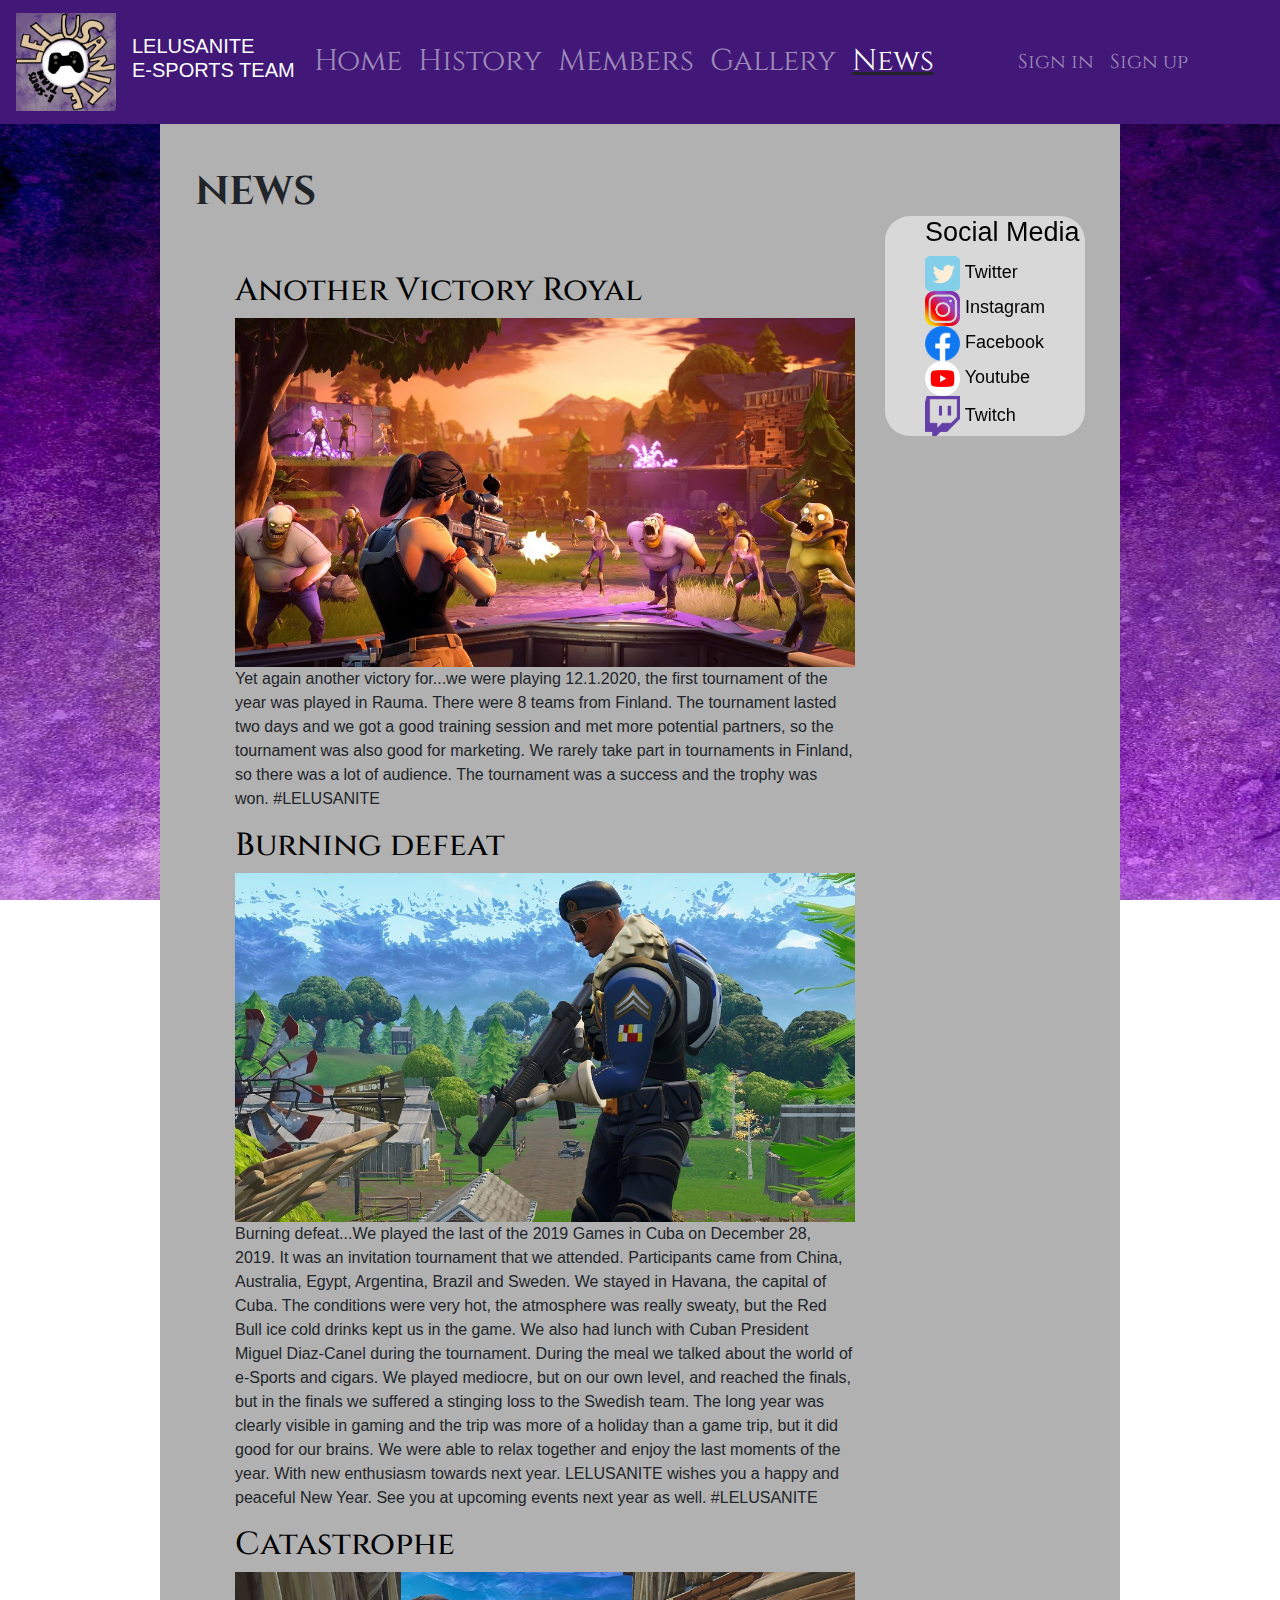
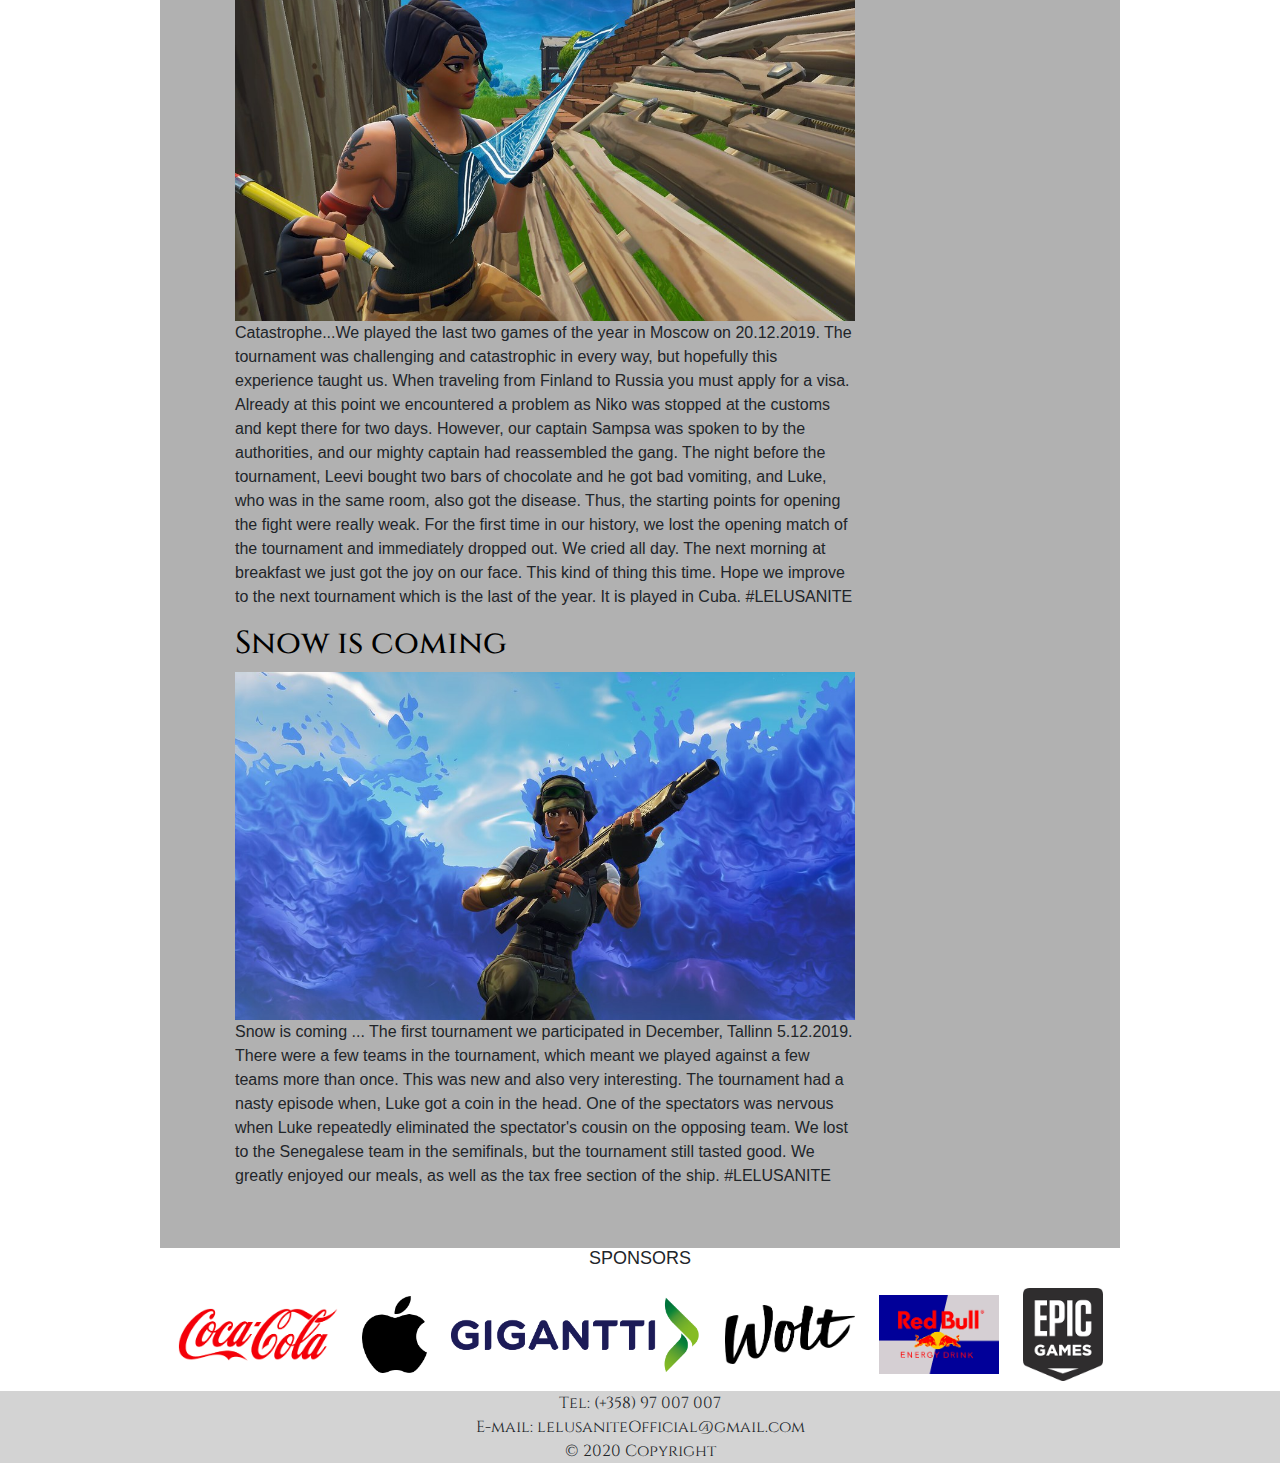
<file: News.html>
<!DOCTYPE html>
<html lang="en">
  <head>
      <meta charset="UTF-8">
      <meta name="viewport" content="width=device-width, initial-scale=1.0">
      <meta name="description" content="Lelusanite is a parodic school project e-sports team from Finland">
      <meta http-equiv="X-UA-Compatible" content="ie=edge">
      <title>LELUSANITE</title>
      <link rel="stylesheet" href="https://stackpath.bootstrapcdn.com/bootstrap/4.4.1/css/bootstrap.min.css" integrity="sha384-Vkoo8x4CGsO3+Hhxv8T/Q5PaXtkKtu6ug5TOeNV6gBiFeWPGFN9MuhOf23Q9Ifjh" crossorigin="anonymous">
      <link rel="stylesheet" href="css/lelusanite.css">
      <link rel="stylesheet" href="css/news.css">
      <link href='https://fonts.googleapis.com/css?family=Cinzel' rel='stylesheet'>
      
      
      
    
  </head>

  <body>
 
     <nav class="navbar navbar-expand-lg navbar-dark">
          <a class="navbar-brand" href="Home.html"><img src="images/Logo2.png" width="100px" ></a>
          <h1 class="Logo">LELUSANITE<br>E-SPORTS TEAM &nbsp</h1>
          <button class="navbar-toggler" type="button" data-toggle="collapse" data-target="#navbarText" aria-controls="navbarText" aria-expanded="false" aria-label="Toggle navigation">
            <span class="navbar-toggler-icon"></span>
          </button>
          <div class="collapse navbar-collapse" id="navbarText">
            <ul class="navbar-nav mr-auto">
              <li class="nav-item ">
                <a class="nav-link" href="Home.html">Home </a>
              </li>
              <li class="nav-item">
                <a class="nav-link" href="History.html">History</a>
              </li>
              <li class="nav-item">
                <a class="nav-link" href="members.html">Members</a>
              </li>
              <li class="nav-item">
                <a class="nav-link" href="gallery.html">Gallery</a>
              </li>
              <li class="nav-item active">
                <a class="nav-link" href="News.html">News<span class="sr-only">(current)</span> </a>
              </li>
            </ul>
            <ul class="navbar-nav mr-auto">
                <span class="navbar-text"></span>
                  <li class="nav-item">
                  <a class="nav-link sign" href="signin.html">Sign in</a>
                  </li>
                  <li class="nav-item sign">
                    <a class="nav-link" href="signup.html">Sign up</a>
                  </li>          
              </ul> 
          </div>
      </nav>
      <div class="icon-bar desktop">
          <a href="https://twitter.com/fortnitegame" target="_blank" ><img src="images/twitter.png" width="35px"></a>
          <a href="https://www.instagram.com/fortnite/?hl=fi" target="_blank" ><img src="images/instagram.png" width="35px"></a>
          <a href="https://www.facebook.com/FortniteGame/" target="_blank" ><img src="images/facebook.png" width="35px"></a>
          <a href="https://www.youtube.com/channel/UClG8odDC8TS6Zpqk9CGVQiQ" target="_blank" ><img src="images/Youtube.png" width="35px"></a>
          <a href="https://www.twitch.tv/directory/game/Fortnite" target="_blank" ><img src="images/Twitch.png" width="35px"></a>
      </div>
    <div class="container">
        <div class="row">
          
          <div class="col-sm-9 ">
            <br>
            <center class="desktop"><h1><strong>NEWS</strong></h1></center>
            <h1 class="mobile"><strong>NEWS</strong></h1>
            <br>
          <br>
           
          <ul>
            
              <h2>Another Victory Royal</h3>
              <img src="images/nainen.jpg" class="center">
              <p>Yet again another victory for...we were playing 12.1.2020, the first tournament of the year was played in Rauma. There were 8 teams from Finland. The tournament lasted two days and we got a good training session and met more potential partners, so the tournament was also good for marketing. We rarely take part in tournaments in Finland, so there was a lot of audience. The tournament was a success and the trophy was won. #LELUSANITE</p>
            
            
                <h2>Burning defeat</h2>
                <img src="images/mies.jpg" class="center">
                <p>Burning defeat...We played the last of the 2019 Games in Cuba on December 28, 2019. It was an invitation tournament that we attended. Participants came from China, Australia, Egypt, Argentina, Brazil and Sweden. We stayed in Havana, the capital of Cuba. The conditions were very hot, the atmosphere was really sweaty, but the Red Bull ice cold drinks kept us in the game. We also had lunch with Cuban President Miguel Diaz-Canel during the tournament. During the meal we talked about the world of e-Sports and cigars. We played mediocre, but on our own level, and reached the finals, but in the finals we suffered a stinging loss to the Swedish team. The long year was clearly visible in gaming and the trip was more of a holiday than a game trip, but it did good for our brains. We were able to relax together and enjoy the last moments of the year. With new enthusiasm towards next year. LELUSANITE wishes you a happy and peaceful New Year. See you at upcoming events next year as well. #LELUSANITE</p>
              
              
                <h2>Catastrophe</h2>
                <img src="images/kartta.jpg" class="center">
                <p>Catastrophe...We played the last two games of the year in Moscow on 20.12.2019. The tournament was challenging and catastrophic in every way, but hopefully this experience taught us. When traveling from Finland to Russia you must apply for a visa. Already at this point we encountered a problem as Niko was stopped at the customs and kept there for two days. However, our captain Sampsa was spoken to by the authorities, and our mighty captain had reassembled the gang. The night before the tournament, Leevi bought two bars of chocolate and he got bad vomiting, and Luke, who was in the same room, also got the disease. Thus, the starting points for opening the fight were really weak. For the first time in our history, we lost the opening match of the tournament and immediately dropped out. We cried all day. The next morning at breakfast we just got the joy on our face. This kind of thing this time. Hope we improve to the next tournament which is the last of the year. It is played in Cuba. #LELUSANITE</p>
              
              
                <h2>Snow is coming</h2>
                <img src="images/tyttö.jpg" class="center">
                <p>Snow is coming ... The first tournament we participated in December, Tallinn 5.12.2019. There were a few teams in the tournament, which meant we played against a few teams more than once. This was new and also very interesting. The tournament had a nasty episode when, Luke got a coin in the head. One of the spectators was nervous when Luke repeatedly eliminated the spectator's cousin on the opposing team. We lost to the Senegalese team in the semifinals, but the tournament still tasted good. We greatly enjoyed our meals, as well as the tax free section of the ship. #LELUSANITE</p>
             

            
          </ul>
         

            
          </div>
          <div class="col-sm-3">  

              <br>
              <br>
              <br>
              <div class="sticky mobile">  
                  
                <ul>  
                  <h2 class="socialMediaFont">Social Media</h2>
                  <li><a class="socialMedia" href="https://twitter.com/fortnitegame"target="_blank" ><img src="images/twitter.png" width="35px"> Twitter</a></li>
                  <li><a class="socialMedia" href="https://www.instagram.com/fortnite/?hl=fi"target="_blank" ><img src="images/instagram.png" width="35px"> Instagram</a></li>
                  <li><a class="socialMedia" href="https://www.facebook.com/FortniteGame/"target="_blank" ><img src="images/facebook.png" width="35px"> Facebook</a></li>
                  <li><a class="socialMedia" href="https://www.youtube.com/channel/UClG8odDC8TS6Zpqk9CGVQiQ"target="_blank" ><img src="images/Youtube.png" width="35px"> Youtube</a></li>
                  <li><a class="socialMedia" href="https://www.twitch.tv/directory/game/Fortnite"target="_blank" ><img src="images/Twitch.png" width="35px"> Twitch</a></li>
                </ul>
                </div>      
   
          </div>
        </div>
        <br>
        
    </div>
    <script src="https://code.jquery.com/jquery-3.4.1.slim.min.js" integrity="sha384-J6qa4849blE2+poT4WnyKhv5vZF5SrPo0iEjwBvKU7imGFAV0wwj1yYfoRSJoZ+n" crossorigin="anonymous"></script>
    <script src="https://cdn.jsdelivr.net/npm/popper.js@1.16.0/dist/umd/popper.min.js" integrity="sha384-Q6E9RHvbIyZFJoft+2mJbHaEWldlvI9IOYy5n3zV9zzTtmI3UksdQRVvoxMfooAo" crossorigin="anonymous"></script>
    <script src="https://stackpath.bootstrapcdn.com/bootstrap/4.4.1/js/bootstrap.min.js" integrity="sha384-wfSDF2E50Y2D1uUdj0O3uMBJnjuUD4Ih7YwaYd1iqfktj0Uod8GCExl3Og8ifwB6" crossorigin="anonymous"></script>  
  
    <footer class="footer2">  
      <h3>SPONSORS</h3>       
      <a href="https://www.coca-colacompany.com/" target="_blank" ><img src="images/cocacola.png" alt="Coca-cola logo" width="160px" style="margin:10px"></a>
      <a href="https://www.apple.com/" target="_blank" ><img src="images/apple.png" alt="Apple logo" width="65px" style="margin:10px"></a>
      <a href="https://www.gigantti.fi/#" target="_blank" ><img src="images/gigantti.png" alt="Gigantti logo" width="250px" style="margin:10px"></a>
      <a href="https://wolt.com/?pid=googleadwords_int&gclid=CjwKCAiA1L_xBRA2EiwAgcLKA0k8J6ZNTzcQ7oLjGwU1EMftHhNEPzbXnIQpvtsJYW1FqJolpAdfRhoCQ-UQAvD_BwE" target="_blank" ><img src="images/wolt.png" alt="Wolt logo" width="130px" style="margin:10px"></a>
      <a href="https://www.redbull.com/fi-fi/" target="_blank" ><img src="images/redbull.png" alt="Redbull logo" width="120px" style="margin:10px"></a>
      <a href="https://www.epicgames.com/store/en-US/" target="_blank" ><img src="images/epic.png" alt="Epic games logo" width="80px" style="margin:10px"></a>
      </footer>


    <center><footer>Tel: (+358) 97 007 007 <br> E-mail: lelusaniteOfficial@gmail.com  </footer></center>
    <center><footer> © 2020 Copyright</footer></center>
              
  </body>
</html>
</file>
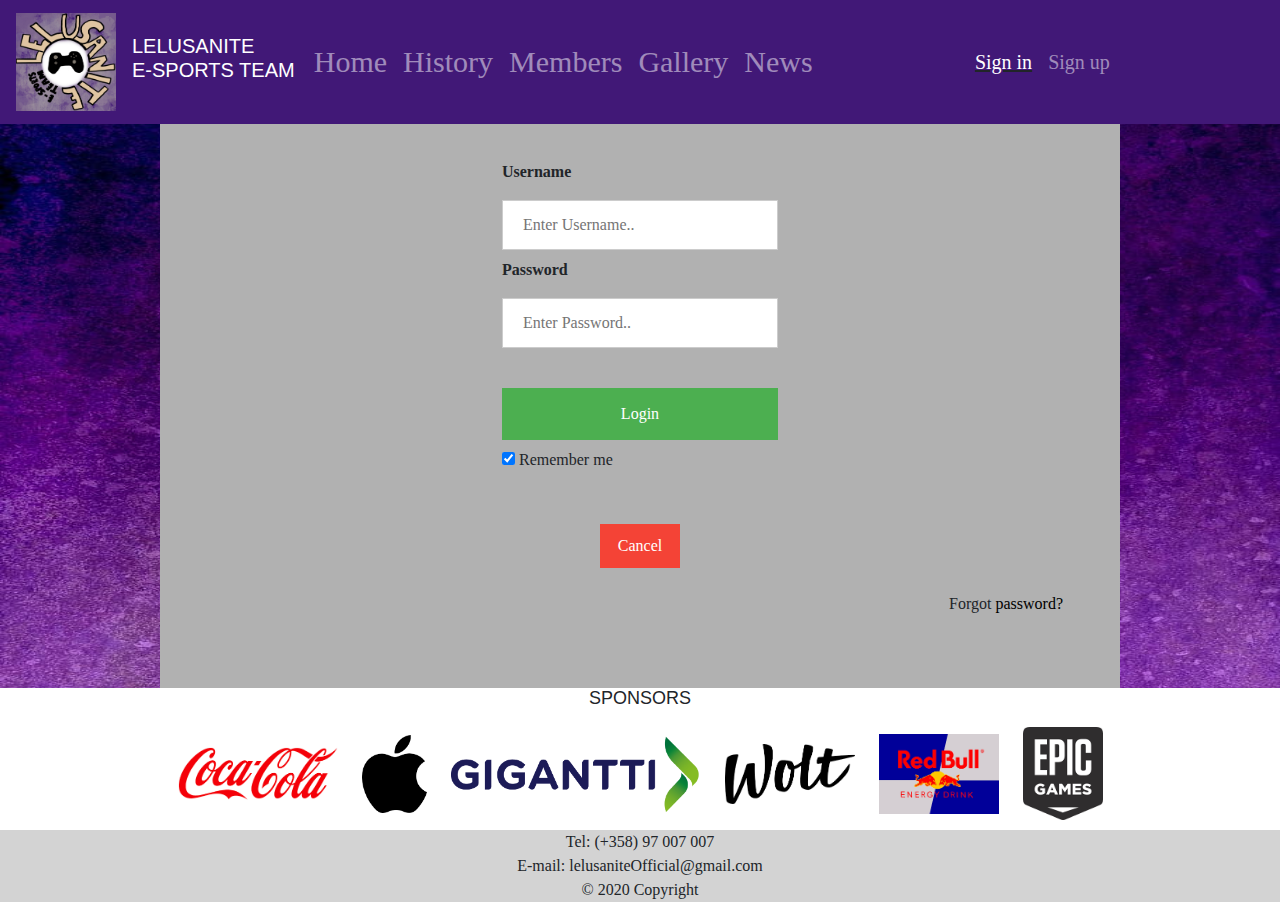
<file: signin.html>
<!DOCTYPE html>
<html lang="en">
<head>
    <meta charset="UTF-8">
    <meta name="viewport" content="width=device-width, initial-scale=1.0">
    <meta http-equiv="X-UA-Compatible" content="ie=edge">
    <title>LELUSANITE</title>
    <link rel="stylesheet" href="https://stackpath.bootstrapcdn.com/bootstrap/4.4.1/css/bootstrap.min.css" integrity="sha384-Vkoo8x4CGsO3+Hhxv8T/Q5PaXtkKtu6ug5TOeNV6gBiFeWPGFN9MuhOf23Q9Ifjh" crossorigin="anonymous">
    <link rel="stylesheet" href="css/signin.css">
    <link rel="stylesheet" href="css/lelusanite.css">
    <!--<link href='https://fonts.googleapis.com/css?family=Cinzel' rel='stylesheet'>-->
</head>

<body>
    <nav class="navbar navbar-expand-lg navbar-dark">
        <a class="navbar-brand" href="index.html"><img src="images/Logo2.png" width="100px" ></a>
        <h1 class="Logo">LELUSANITE<br>E-SPORTS TEAM &nbsp</h1>
        <button class="navbar-toggler" type="button" data-toggle="collapse" data-target="#navbarText" aria-controls="navbarText" aria-expanded="false" aria-label="Toggle navigation">
          <span class="navbar-toggler-icon"></span>
        </button>
        <div class="collapse navbar-collapse" id="navbarText">
          <ul class="navbar-nav mr-auto">
            <li class="nav-item">
              <a class="nav-link" href="index.html">Home </a>
            </li>
            <li class="nav-item">
              <a class="nav-link" href="History.html">History</a>
            </li>
            <li class="nav-item">
              <a class="nav-link" href="members.html">Members</a>
            </li>
            <li class="nav-item">
              <a class="nav-link" href="gallery.html">Gallery</a>
            </li>
            <li class="nav-item">
                <a class="nav-link" href="News.html">News </a>
            </li>
          </ul>

          <ul class="navbar-nav mr-auto">
          <span class="navbar-text"></span>
            <li class="nav-item active">
            <a class="nav-link sign" href="signin.html">Sign in<span class="sr-only">(current)</span></a>
            </li>
            <li class="nav-item sign">
                <a class="nav-link" href="signup.html">Sign up</a>
              </li>          
          </ul>
        </div>
    </nav>

  <form action="action_page.php" method="post">
           <!--<div class="imgcontainer">
              <img src="images\avatar.jpg" alt="Avatar" class="avatar">
            </div>-->
          
    <div class="container">
      <div class="row">
        <div class="col-sm-4"></div>
          <div class="col-sm-4">
              <label for="uname"><b>Username</b></label>
              <input type="text" placeholder="Enter Username.." name="uname" required><br>
          
              <label for="psw"><b>Password</b></label><br>
              <input type="password" placeholder="Enter Password.." name="psw" required><br><br>

              <button type="submit">Login</button>
              <label>
                <input type="checkbox" checked="checked" name="remember"> Remember me
              </label>
          </div>
            <div class="container" style="background-color: #b1b1b1">
             <center> <button type="button" class="cancelbtn">Cancel</button></center>
             <span class="psw">Forgot <a href="#">password?</a></span>
             
            </div>
            <br><br>
          <div class="col-sm-4"></div>            
      </div>
    </div>
  </form>

        <script src="https://code.jquery.com/jquery-3.4.1.slim.min.js" integrity="sha384-J6qa4849blE2+poT4WnyKhv5vZF5SrPo0iEjwBvKU7imGFAV0wwj1yYfoRSJoZ+n" crossorigin="anonymous"></script>
        <script src="https://cdn.jsdelivr.net/npm/popper.js@1.16.0/dist/umd/popper.min.js" integrity="sha384-Q6E9RHvbIyZFJoft+2mJbHaEWldlvI9IOYy5n3zV9zzTtmI3UksdQRVvoxMfooAo" crossorigin="anonymous"></script>
        <script src="https://stackpath.bootstrapcdn.com/bootstrap/4.4.1/js/bootstrap.min.js" integrity="sha384-wfSDF2E50Y2D1uUdj0O3uMBJnjuUD4Ih7YwaYd1iqfktj0Uod8GCExl3Og8ifwB6" crossorigin="anonymous"></script>  

        <footer class="footer2">  
          <h3>SPONSORS</h3>       
          <img src="images/cocacola.png" alt="Coca-cola logo" width="160px" style="margin:10px">
          <img src="images/apple.png" alt="Apple logo" width="65px" style="margin:10px">
          <img src="images/gigantti.png" alt="Gigantti logo" width="250px" style="margin:10px">
          <img src="images/wolt.png" alt="Wolt logo" width="130px" style="margin:10px">
          <img src="images/redbull.png" alt="Redbull logo" width="120px" style="margin:10px">
          <img src="images/epic.png" alt="Epic games logo" width="80px" style="margin:10px">
          </footer>


        <center><footer>Tel: (+358) 97 007 007 <br> E-mail: lelusaniteOfficial@gmail.com  </footer></center>
        <center><footer> © 2020 Copyright</footer></center>
</body>
</html>
</file>
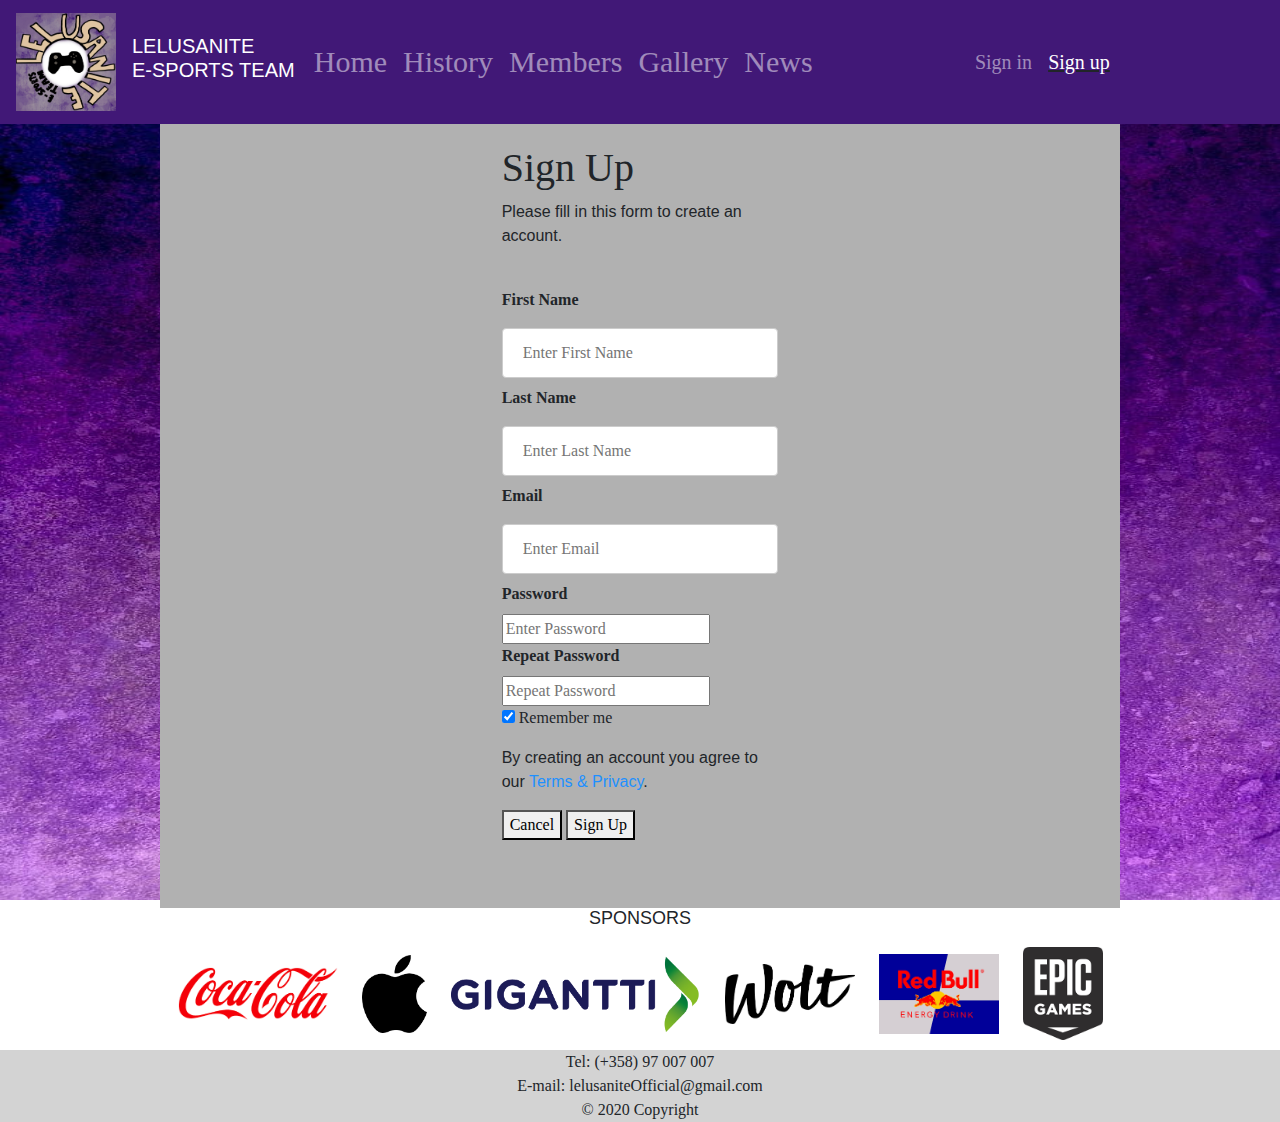
<file: signup.html>
<!--<?php
if($_POST["message"]){
mail ("","Form to mail message" , $_POST["message"], "From:");
}
?>-->

<!DOCTYPE html>
<html lang="en">
<head>
    <meta charset="UTF-8">
    <meta name="viewport" content="width=device-width, initial-scale=1.0">
    <meta http-equiv="X-UA-Compatible" content="ie=edge">
    <title>LELUSANITE</title>
    <link rel="stylesheet" href="https://stackpath.bootstrapcdn.com/bootstrap/4.4.1/css/bootstrap.min.css" integrity="sha384-Vkoo8x4CGsO3+Hhxv8T/Q5PaXtkKtu6ug5TOeNV6gBiFeWPGFN9MuhOf23Q9Ifjh" crossorigin="anonymous">
    <link rel="stylesheet" href="css/signup.css">
    <link rel="stylesheet" href="css/lelusanite.css">
    <!--<link href='https://fonts.googleapis.com/css?family=Cinzel' rel='stylesheet'>-->
</head>

<body>
    <nav class="navbar navbar-expand-lg navbar-dark">
        <a class="navbar-brand" href="index.html"><img src="images/Logo2.png" width="100px" ></a>
        <h1 class="Logo">LELUSANITE<br>E-SPORTS TEAM &nbsp</h1>
        <button class="navbar-toggler" type="button" data-toggle="collapse" data-target="#navbarText" aria-controls="navbarText" aria-expanded="false" aria-label="Toggle navigation">
          <span class="navbar-toggler-icon"></span>
        </button>
        <div class="collapse navbar-collapse" id="navbarText">
          <ul class="navbar-nav mr-auto">
            <li class="nav-item">
              <a class="nav-link" href="index.html">Home </a>
            </li>
            <li class="nav-item">
              <a class="nav-link" href="History.html">History</a>
            </li>
            <li class="nav-item">
              <a class="nav-link" href="members.html">Members</a>
            </li>
            <li class="nav-item">
              <a class="nav-link" href="gallery.html">Gallery</a>
            </li>
            <li class="nav-item">
                <a class="nav-link" href="News.html">News </a>
            </li>
          </ul>

          <ul class="navbar-nav mr-auto">
          <span class="navbar-text"></span>
            <li class="nav-item sign">
            <a class="nav-link" href="signin.html">Sign in</a>
            </li>
            <li class="nav-item active sign">
                <a class="nav-link" href="signup.html">Sign up<span class="sr-only">(current)</span></a>
              </li>          
          </ul>
        </div>
    </nav>

  <form action="action_page.php">
      <div class="container">
        <div class="row">
          <div class="col-sm-4"></div>
          <div class="col-sm-4">
              <h1>Sign Up</h1>
              <p>Please fill in this form to create an account.</p>
              <br>
          
              <label for="fname"><b>First Name</b></label>
              <br>
              <input type="text" placeholder="Enter First Name" name="firstname" required>
              <br>

              <label for="lname"><b>Last Name</b></label>
              <br>
              <input type="text" placeholder="Enter Last Name" name="lastname" required>
              <br>

              <label for="email"><b>Email</b></label>
              <input type="text" placeholder="Enter Email" name="email" required>
          
              <label for="psw"><b>Password</b></label>
              <br>
              <input type="password" placeholder="Enter Password" name="psw" required>
              <br>
              <label for="psw-repeat"><b>Repeat Password</b></label>
              <br>
              <input type="password" placeholder="Repeat Password" name="psw-repeat" required>
          
              <label>
              <input type="checkbox" checked="checked" name="remember" style="margin-bottom:15px"> Remember me
              </label>
          
              <p>By creating an account you agree to our <a href="#" style="color:dodgerblue">Terms & Privacy</a>.</p>
          
              <div class="clearfix">
                <button type="button" class="cancelbtn">Cancel</button>
                <button type="submit" class="signupbtn">Sign Up</button>
              </div>
              <br>
              <br>
          </div>
          <div class="col-sm-4"></div>
        </div>
      </div>
  </form> 

        <script src="https://code.jquery.com/jquery-3.4.1.slim.min.js" integrity="sha384-J6qa4849blE2+poT4WnyKhv5vZF5SrPo0iEjwBvKU7imGFAV0wwj1yYfoRSJoZ+n" crossorigin="anonymous"></script>
        <script src="https://cdn.jsdelivr.net/npm/popper.js@1.16.0/dist/umd/popper.min.js" integrity="sha384-Q6E9RHvbIyZFJoft+2mJbHaEWldlvI9IOYy5n3zV9zzTtmI3UksdQRVvoxMfooAo" crossorigin="anonymous"></script>
        <script src="https://stackpath.bootstrapcdn.com/bootstrap/4.4.1/js/bootstrap.min.js" integrity="sha384-wfSDF2E50Y2D1uUdj0O3uMBJnjuUD4Ih7YwaYd1iqfktj0Uod8GCExl3Og8ifwB6" crossorigin="anonymous"></script>  
 
        <footer class="footer2">  
          <h3>SPONSORS</h3>       
          <img src="images/cocacola.png" alt="Coca-cola logo" width="160px" style="margin:10px">
          <img src="images/apple.png" alt="Apple logo" width="65px" style="margin:10px">
          <img src="images/gigantti.png" alt="Gigantti logo" width="250px" style="margin:10px">
          <img src="images/wolt.png" alt="Wolt logo" width="130px" style="margin:10px">
          <img src="images/redbull.png" alt="Redbull logo" width="120px" style="margin:10px">
          <img src="images/epic.png" alt="Epic games logo" width="80px" style="margin:10px">
          </footer>
        <center><footer>Tel: (+358) 97 007 007 <br> E-mail: lelusaniteOfficial@gmail.com  </footer></center>
        <center><footer> © 2020 Copyright</footer></center>
</body>
</html>
</file>
<file: css/lelusanite.css>
nav{
    font-size:30px;
    background-color: #411877;
    z-index: 2;
}

.container{

    max-width: 960px;
   min-height: 100%;
    background-color:     rgb(177,177,177);
    border:20px solid  rgba(177, 177, 177, 0.829);
}
.active{
    text-decoration: underline;
}
footer{
    
    background-color: lightgrey;
}
ul{
    list-style: none;
}
body{
    background: rgb(178,22,228);
    background: linear-gradient(0deg, rgba(178,22,228,1) 0%, rgba(180,40,105,1) 100%);
    background-image:url("space.jpg");
    background-repeat: no-repeat;
    background-attachment: fixed;
    background-size: 100% 100%;
    background-image:url("sky.jpg");
    font-family: 'Cinzel';
    font-size: 16px;
}


.footer2{
    background-color: rgb(255, 255, 255);
    text-align: center; 
    z-index: 2;  
}

div.sticky {
    position: -webkit-sticky; /* Safari */
    position: sticky;
    top: 4rem;
    background-color:    rgba(255, 255, 255, 0.507);
    font-family: sans-serif;
    font-size: 18px;
    border-radius: 25px;
    
    
}

a:hover{
    color: black;
    text-decoration: none;
}
a{
    color:black;
    
}
.socialMedia:hover{
    color:grey;
    text-decoration: none;

}
.socialMediaFont{
    font-size: 27px;
    color:black;
}
.Logo{
    font-size: 20px;
    font-family: Arial, Helvetica, sans-serif;
    color:white;
    
}
p{
    font-family: sans-serif;
}
figcaption{
font-family: sans-serif;
}
h2{
    color: black;
}
h3{
    font-family: sans-serif;
    font-size: 18px;
}
.sign{
    font-size: 20px;
}




/*some icon-bar*/
@media screen and (max-width: 962px) {

    .mobile{
        display: none;
    }
    .desktop{
        display: block;
    }
    
    /* Fixed/sticky icon bar (vertically aligned 50% from the top of the screen) */
    .icon-bar {
        position: fixed;
        top: 50%;
        -webkit-transform: translateY(-50%);
        -ms-transform: translateY(-50%);
        transform: translateY(-50%);
        background-color:    rgba(255, 255, 255, 0.507);
        border-radius: 25px;
        z-index: 1;
      }
      
      /* Style the icon bar links */
      .icon-bar a {
        display: block;
        text-align: center;
        padding: 5px;
        transition: all 0.3s ease;
        color: white;
        font-size: 20px;
      }
      
      /* Style the social media icons with color, if you want */
      .icon-bar a:hover {
        background-color: #000;
      }
      /*End of some icon-bar*/

    .center {
        display: block;
        margin-left: auto;
        margin-right: auto;
        width: 100%;
      }
}
</file>
<file: css/Home.css>
a{
    color:black;
    
}
a:hover{
    color: black;
    text-decoration: underline;
    
}
.tour{
    text-decoration: underline;
    
}

.desktop{
    display: none;
}





@media screen and (max-width: 962px) {

    .mobile{
        display: none;
    }
    .desktop{
        display: block;
    }
    
    /* Fixed/sticky icon bar (vertically aligned 50% from the top of the screen) */
    .icon-bar {
        position: fixed;
        top: 50%;
        -webkit-transform: translateY(-50%);
        -ms-transform: translateY(-50%);
        transform: translateY(-50%);
        background-color:    rgba(255, 255, 255, 0.507);
        border-radius: 25px;
      }
      
      /* Style the icon bar links */
      .icon-bar a {
        display: block;
        text-align: center;
        padding: 5px;
        transition: all 0.3s ease;
        color: white;
        font-size: 20px;
      }
      
      /* Style the social media icons with color, if you want */
      .icon-bar a:hover {
        background-color: #000;
      }
    
    .center {
        display: block;
        margin-left: auto;
        margin-right: auto;
        width: 100%;
      }
    
    }
</file>
<file: css/History.css>
.desktop{
    display: none;
}




@media screen and (max-width: 800px) {

    .mobile{
        display: none;
    }
    .desktop{
        display: block;
    }
    
    /* Fixed/sticky icon bar (vertically aligned 50% from the top of the screen) */
    .icon-bar {
        position: fixed;
        top: 50%;
        -webkit-transform: translateY(-50%);
        -ms-transform: translateY(-50%);
        transform: translateY(-50%);
        background-color:    rgba(255, 255, 255, 0.507);
        border-radius: 25px;
      }
      
      /* Style the icon bar links */
      .icon-bar a {
        display: block;
        text-align: center;
        padding: 5px;
        transition: all 0.3s ease;
        color: white;
        font-size: 20px;
      }
      
      /* Style the social media icons with color, if you want */
      .icon-bar a:hover {
        background-color: #000;
      }
    
    .center {
        display: block;
        margin-left: auto;
        margin-right: auto;
        width: 100%;
      }
    }
</file>
<file: css/members.css>
table {
    font-family: arial, sans-serif;
    border-collapse: collapse;
    width: 100%;
  }
  
  td, th {
    border: 1px solid rgba(110, 110, 110, 0.507);
    text-align: left;
    padding: 7px;
  }
  
  tr:nth-child(even) {
    background-color: rgba(255, 255, 255, 0.507);
  }

  .box{
      background-color: rgb(146, 146, 146);
      max-width: 360px;
      border: 4px solid black;
      text-align: center;
  
  }
  .juu{
  display: flex;
    border: 4px solid rgb(0, 0, 0);
   

  }
  .line {
    border: 1px solid rgb(0, 0, 0);
  }

  .mobile{
    display: none;
  }

  @media screen and (max-width: 962px) {
    
    .desktop{
        display: none;
    }
    .mobile{
        display: block;
    }
    .juu1{
      border: 4px solid rgb(0, 0, 0);
    }

    .icon-bar {
      position: fixed;
      top: 50%;
      -webkit-transform: translateY(-50%);
      -ms-transform: translateY(-50%);
      transform: translateY(-50%);
      background-color:    rgba(255, 255, 255, 0.507);
      border-radius: 25px;
    }
    
    /* Style the icon bar links */
    .icon-bar a {
      display: block;
      text-align: center;
      padding: 5px;
      transition: all 0.3s ease;
      color: white;
      font-size: 20px;
    }
    
    /* Style the social media icons with color, if you want */
    .icon-bar a:hover {
      background-color: #000;
    }
    .box{
      background-color: rgb(146, 146, 146);
      max-width: 100%;
      border: 4px solid black;
      text-align: center;
    }

  }
</file>
<file: css/news.css>
.center {
    display: block;
    margin-left: auto;
    margin-right: auto;
    width: 100%;
  }

  .desktop{
    display: none;
} 
  @media screen and (max-width: 962px) {
    
        .mobile{
            display: none;
        }
        .desktop{
            display: block;
        }
        
        /* Fixed/sticky icon bar (vertically aligned 50% from the top of the screen) */
        .icon-bar {
            position: fixed;
            top: 50%;
            -webkit-transform: translateY(-50%);
            -ms-transform: translateY(-50%);
            transform: translateY(-50%);
            background-color:    rgba(255, 255, 255, 0.507);
            border-radius: 25px;
          }
          
          /* Style the icon bar links */
          .icon-bar a {
            display: block;
            text-align: center;
            padding: 5px;
            transition: all 0.3s ease;
            color: white;
            font-size: 20px;
          }
          
          /* Style the social media icons with color, if you want */
          .icon-bar a:hover {
            background-color: #000;
          }
        
        
        
        }
</file>
<file: css/signin.css>
/*form {border: 3px solid #f1f1f1;}*/

input[type=text], input[type=password] {
  width: 100%;
  padding: 12px 20px;
  margin: 8px 0;
  display: inline-block;
  border: 1px solid #ccc;
  box-sizing: border-box;
}

button {
  background-color: #4CAF50;
  color: white;
  padding: 14px 20px;
  margin: 8px 0;
  border: none;
  cursor: pointer;
  width: 100%;
}

button:hover {
  opacity: 0.8;
}

.cancelbtn {
  width: auto;
  padding: 10px 18px;
  background-color: #f44336;
}

.imgcontainer {
  text-align: center;
  margin: 24px 0 12px 0;
}

img.avatar {
  width: 40%;
  border-radius: 50%;
}

.container {
  padding: 16px;
}

span.psw {
  float: right;
  padding-top: 16px;
}

/* Change styles for span and cancel button on extra small screens */
@media screen and (max-width: 300px) {
  span.psw {
     display: block;
     float: none;
  }
  .cancelbtn {
     width: 100%;
  }
}
</file>
<file: css/signup.css>
/* Style inputs */
 input[type=text], select {
    width: 100%;
    padding: 12px 20px;
    margin: 8px 0;
    display: inline-block;
    border: 1px solid #ccc;
    border-radius: 4px;
    box-sizing: border-box;
  }
  
  /* Style the submit button */
  input[type=submit] {
    width: 100%;
    background-color: #4CAF50;
    color: white;
    padding: 14px 20px;
    margin: 8px 0;
    border: none;
    border-radius: 4px;
    cursor: pointer;
  }
  
  /* Add a background color to the submit button on mouse-over */
  input[type=submit]:hover {
    background-color: #45a049;
  }
</file>
